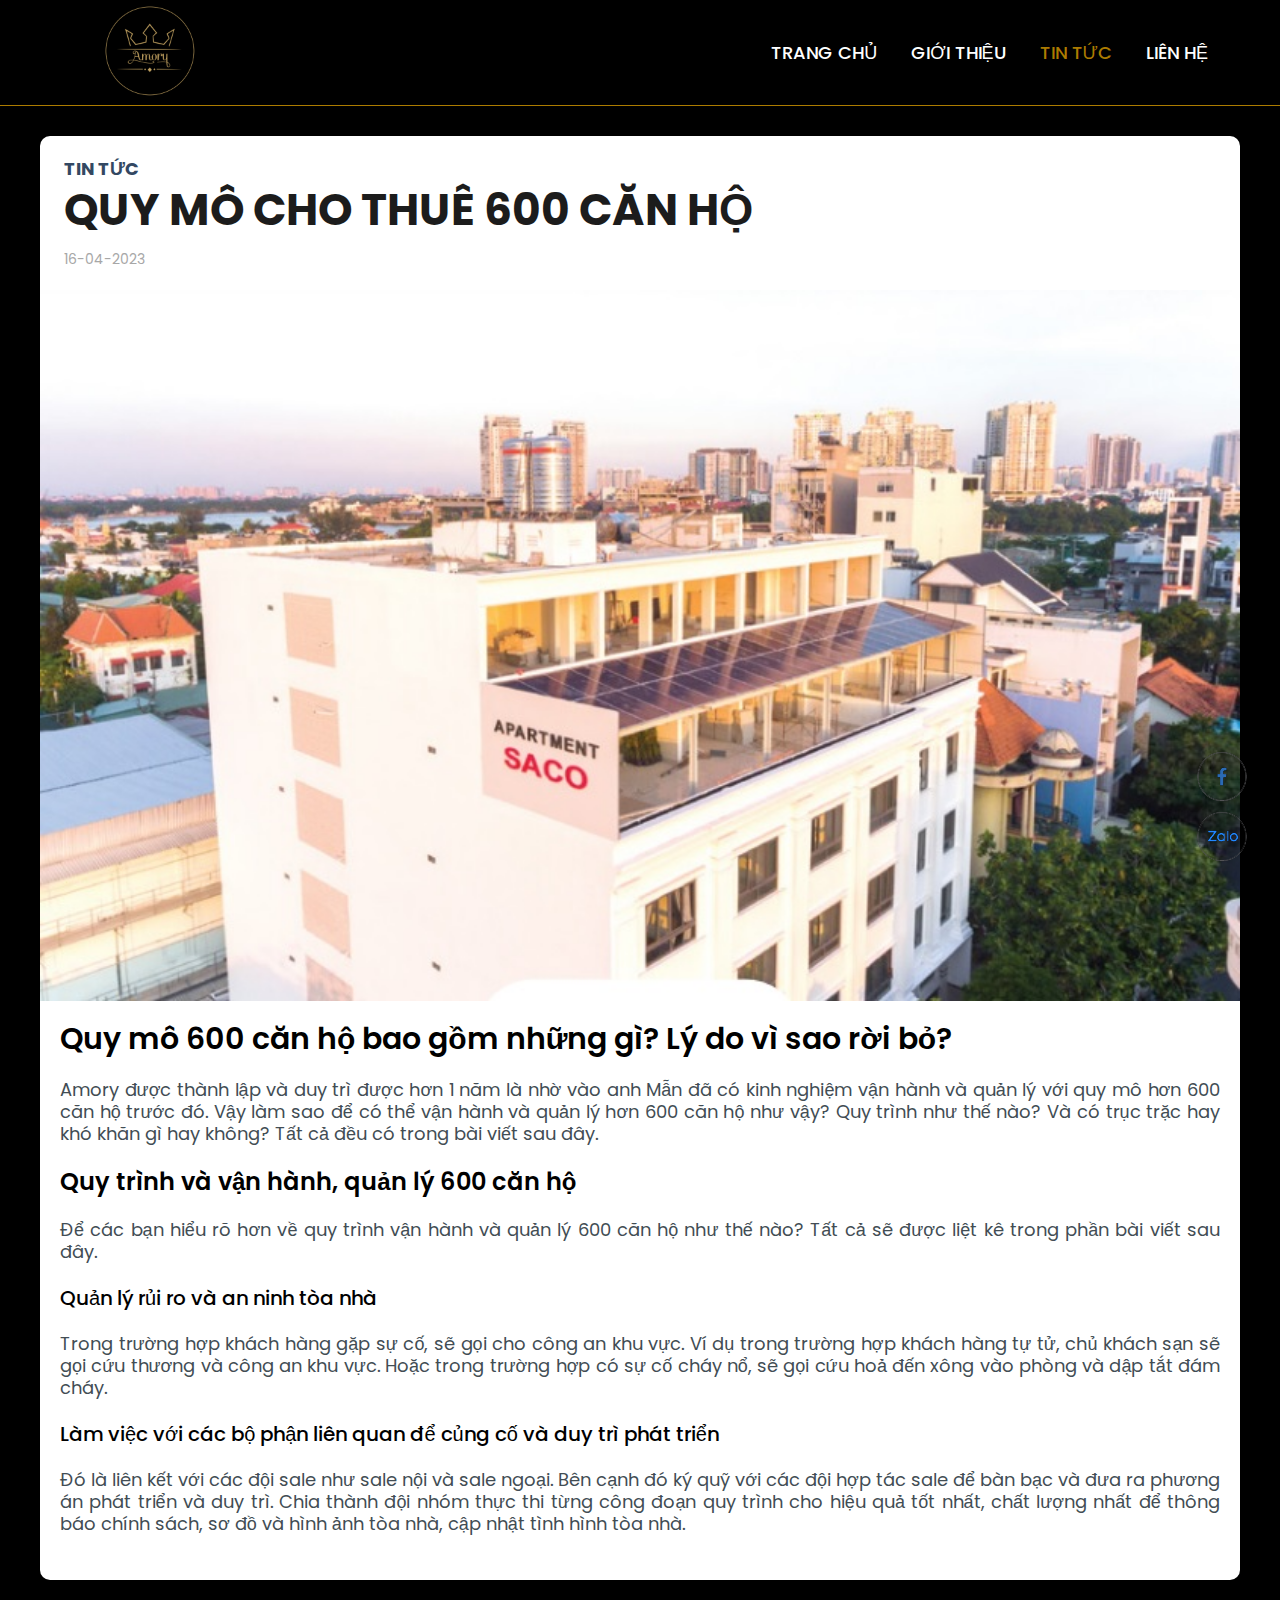
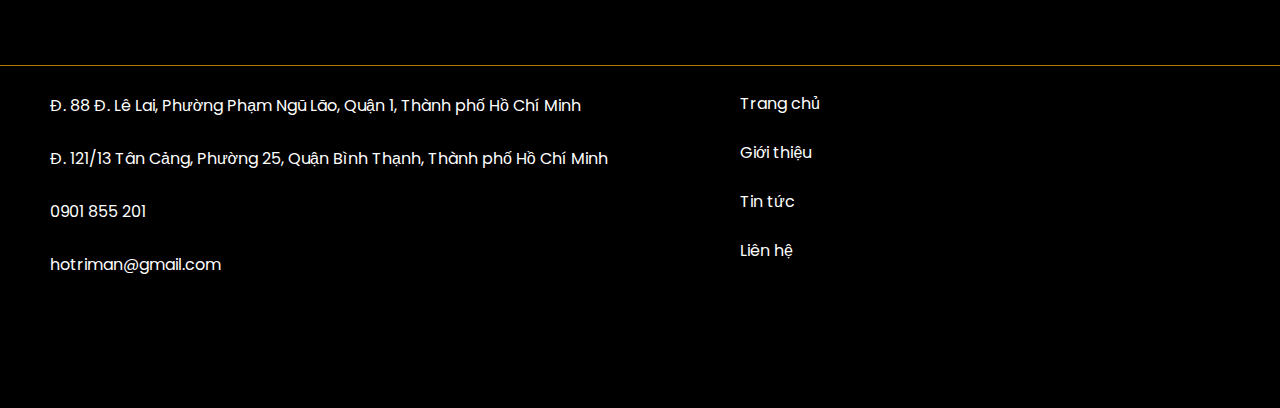
<file: News-01.html>
<!DOCTYPE html>
<html lang="en">
    <head>
        <meta charset="UTF-8" />
        <meta http-equiv="X-UA-Compatible" content="IE=edge" />
        <meta name="viewport" content="width=device-width, initial-scale=1.0" />
        <link rel="icon" type="image/png" href="./img/logo-amory1.png" />
        <title>Tin tức - Quy mô cho thuê 600 căn hộ</title>

        <!-- Fonts -->
        <link href="https://fonts.googleapis.com/css2?family=Inter:wght@300;400;500;600;700&family=Merriweather:ital,wght@0,300;0,400;0,700;0,900;1,300;1,400;1,700;1,900&family=Poppins:wght@300;400;500;600;700&family=Quicksand:wght@300;400;500;600;700&family=Roboto:wght@300;400;500;700&display=swap" rel="stylesheet" />
        <!-- CSS -->
        <link rel="stylesheet" href="./css/reset.css" />
        <link rel="stylesheet" href="./css/grid.css" />
        <link rel="stylesheet" href="./css/base.css" />
        <link rel="stylesheet" href="./css/main.css" />
        <link rel="stylesheet" href="./css/responsive.css" />
        <!-- Font awesome -->
        <link rel="stylesheet" href="https://cdnjs.cloudflare.com/ajax/libs/font-awesome/6.4.0/css/all.min.css" integrity="sha512-iecdLmaskl7CVkqkXNQ/ZH/XLlvWZOJyj7Yy7tcenmpD1ypASozpmT/E0iPtmFIB46ZmdtAc9eNBvH0H/ZpiBw==" crossorigin="anonymous" referrerpolicy="no-referrer" />
    </head>
    <body>
        <div class="wrapper">
            <header class="header">
                <div class="header__logo">
                    <a href="./index.html">
                        <img class="header__logo-img" src="./img/logo-amory1.png" alt="" width="" />
                    </a>
                </div>

                <div class="header__menu">
                    <ul class="header__menu-list">
                        <li class="header__menu-item">
                            <a href="./index.html" class="header__menu-link">TRANG CHỦ</a>
                        </li>
                        <li class="header__menu-item">
                            <a href="./About.html" class="header__menu-link">GIỚI THIỆU</a>
                        </li>
                        <li class="header__menu-item">
                            <a href="./News.html" class="header__menu-link header__menu-link--active">TIN TỨC</a>
                        </li>
                        <li class="header__menu-item">
                            <a href="./Contact.html" class="header__menu-link">LIÊN HỆ</a>
                        </li>
                    </ul>
                </div>

                <!-- Navbar Mobile -->
                <div class="burger">
                    <div class="line1"></div>
                    <div class="line2"></div>
                    <div class="line3"></div>
                </div>
            </header>

            <div class="main">
                <div class="news">
                    <div class="grid wide">
                        <div class="row">
                            <div class="col l-12 m-12 c-12">
                                <div class="article-inner">
                                    <!-- News Header -->
                                    <header class="news-header">
                                        <div class="news-header-top">
                                            <h6>
                                                <a href="./News.html">Tin Tức</a>
                                            </h6>
                                            <h1>Quy mô cho thuê 600 căn hộ</h1>
                                            <p>
                                                <i class="fa-regular fa-clock"></i>
                                                16-04-2023
                                            </p>
                                        </div>
                                        <div class="entry-image">
                                            <img width="650" height="434" src="./img/tintuc-1.jpg" sizes="(max-width: 650px) 100vw, 650px" />
                                        </div>
                                    </header>

                                    <!-- News Content -->
                                    <div class="news-content">
                                        <h2>Quy mô 600 căn hộ bao gồm những gì? Lý do vì sao rời bỏ?</h2>
                                        <p>Amory được thành lập và duy trì được hơn 1 năm là nhờ vào anh Mẫn đã có kinh nghiệm vận hành và quản lý với quy mô hơn 600 căn hộ trước đó. Vậy làm sao để có thể vận hành và quản lý hơn 600 căn hộ như vậy? Quy trình như thế nào? Và có trục trặc hay khó khăn gì hay không? Tất cả đều có trong bài viết sau đây.</p>
                                        <h3>Quy trình và vận hành, quản lý 600 căn hộ</h3>
                                        <p>Để các bạn hiểu rõ hơn về quy trình vận hành và quản lý 600 căn hộ như thế nào? Tất cả sẽ được liệt kê trong phần bài viết sau đây.</p>
                                        <h4>Quản lý rủi ro và an ninh tòa nhà</h4>
                                        <p>Trong trường hợp khách hàng gặp sự cố, sẽ gọi cho công an khu vực. Ví dụ trong trường hợp khách hàng tự tử, chủ khách sạn sẽ gọi cứu thương và công an khu vực. Hoặc trong trường hợp có sự cố cháy nổ, sẽ gọi cứu hoả đến xông vào phòng và dập tắt đám cháy.</p>
                                        <h4>Làm việc với các bộ phận liên quan để củng cố và duy trì phát triển</h4>
                                        <p>Đó là liên kết với các đội sale như sale nội và sale ngoại. Bên cạnh đó ký quỹ với các đội hợp tác sale để bàn bạc và đưa ra phương án phát triển và duy trì. Chia thành đội nhóm thực thi từng công đoạn quy trình cho hiệu quả tốt nhất, chất lượng nhất để thông báo chính sách, sơ đồ và hình ảnh tòa nhà, cập nhật tình hình tòa nhà.</p>
                                        <div class="news-socials" style="display: none">
                                            <div class="news-icon fb">
                                                <div class="news-social__text">Facebook</div>
                                                <span><i class="fa-brands fa-facebook"></i></span>
                                            </div>
                                            <div class="news-icon instagram">
                                                <div class="news-social__text">Instagram</div>
                                                <span><i class="fa-brands fa-instagram"></i></span>
                                            </div>
                                        </div>
                                    </div>
                                    <!-- News Footer -->
                                    <footer class="news-footer"></footer>
                                </div>
                            </div>
                        </div>
                    </div>
                </div>
            </div>

            <!-- Footer -->
            <footer id="Contact" class="footer">
                <div class="grid wide">
                    <div class="row">
                        <div class="col l-6 m-6 c-12">
                            <ul class="footer-list">
                                <li class="footer-item">
                                    <i class="fa-solid fa-location-dot footer-icon"></i>
                                    <p class="footer-item__text">Đ. 88 Đ. Lê Lai, Phường Phạm Ngũ Lão, Quận 1, Thành phố Hồ Chí Minh</p>
                                </li>
                                <li class="footer-item">
                                    <i class="fa-solid fa-location-dot footer-icon"></i>
                                    <p class="footer-item__text">Đ. 121/13 Tân Cảng, Phường 25, Quận Bình Thạnh, Thành phố Hồ Chí Minh</p>
                                </li>
                                <li class="footer-item">
                                    <i class="fa-solid fa-phone footer-icon"></i>
                                    <p class="footer-item__text">
                                        <a href="tel:+840901855201" class="footer-link"> 0901 855 201 </a>
                                    </p>
                                </li>
                                <li class="footer-item">
                                    <i class="fa-regular fa-envelope footer-icon"></i>
                                    <p class="footer-item__text">
                                        <a href="mailto:hotriman@gmail.com" class="footer-link"> hotriman@gmail.com </a>
                                    </p>
                                </li>
                            </ul>
                        </div>

                        <div class="col l-6 m-6 c-12 pl-200">
                            <ul class="footer-list">
                                <li class="footer-item">
                                    <a href="./index.html" class="footer-link">Trang chủ</a>
                                </li>
                                <li class="footer-item">
                                    <a href="./About.html" class="footer-link">Giới thiệu</a>
                                </li>
                                <li class="footer-item">
                                    <a href="./News.html" class="footer-link">Tin tức</a>
                                </li>
                                <li class="footer-item">
                                    <a href="./Contact.html" class="footer-link">Liên hệ</a>
                                </li>
                            </ul>
                        </div>
                    </div>
                </div>
            </footer>

            <!-- Contact -->
            <div class="contact">
                <div class="chat-facebook">
                    <a href="https://www.facebook.com/H%E1%BB%93-Tr%C3%AD-M%E1%BA%ABn-1465879837060233/?mibextid=ZbWKwL" class="">
                        <img src="./img/fb.png" alt="" />
                    </a>
                </div>
                <div class="chat-zalo">
                    <a href="https://zalo.me/0901855201" class="">
                        <img src="./img/zalo.png" alt="" />
                    </a>
                </div>
            </div>
        </div>

        <script>
            // Navbar-tablet-mobile
            bars = document.querySelector(".burger");
            navBar = document.querySelector(".header__menu");

            bars.onclick = function () {
                //Toggle Nav
                navBar.classList.toggle("active");
                //Burger Animation
                bars.classList.toggle("toggle");
            };
        </script>
    </body>
</html>
</file>
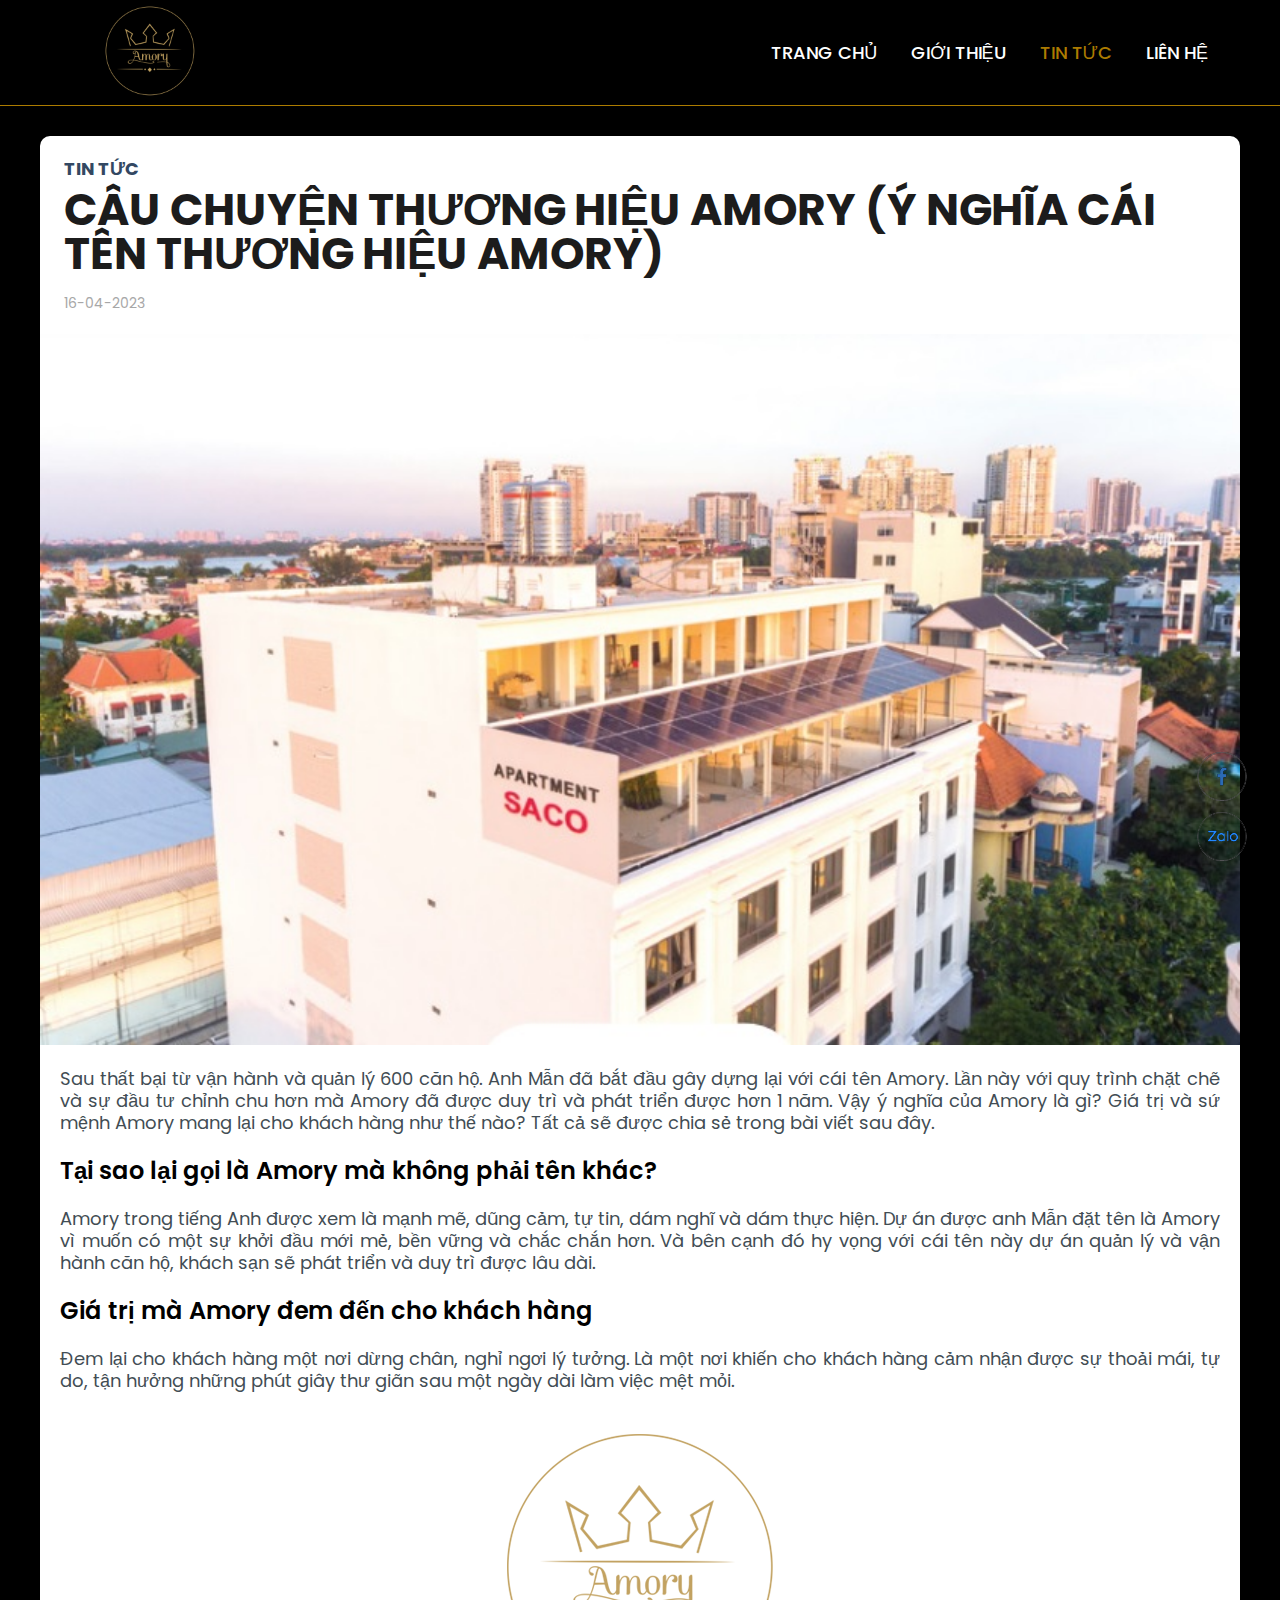
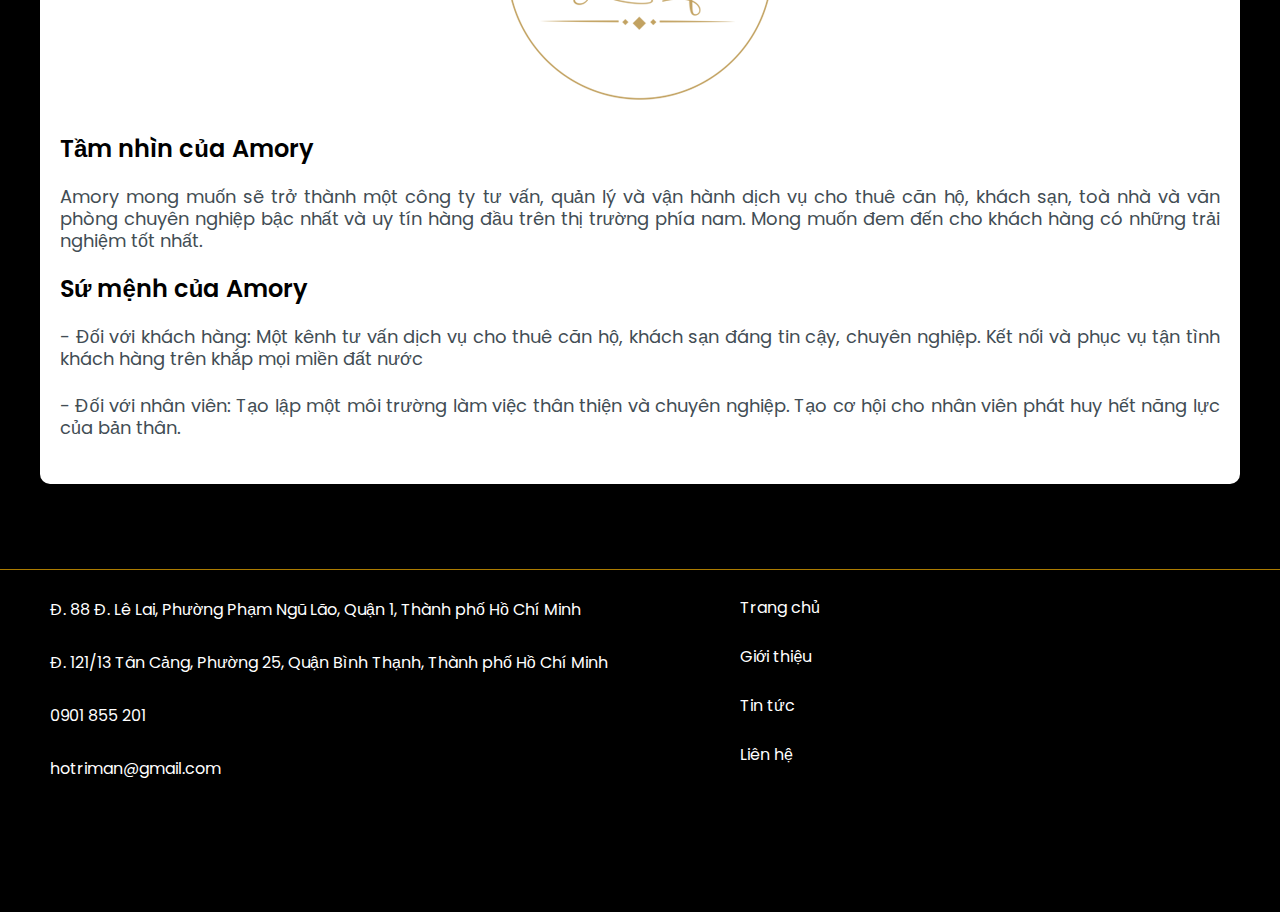
<file: News-02.html>
<!DOCTYPE html>
<html lang="en">
    <head>
        <meta charset="UTF-8" />
        <meta http-equiv="X-UA-Compatible" content="IE=edge" />
        <meta name="viewport" content="width=device-width, initial-scale=1.0" />
        <link rel="icon" type="image/png" href="./img/logo-amory1.png" />
        <title>Tin tức - Câu chuyện thương hiệu Amory(Ý nghĩa cái tên thương hiệu Amory)</title>

        <!-- Fonts -->
        <link href="https://fonts.googleapis.com/css2?family=Inter:wght@300;400;500;600;700&family=Merriweather:ital,wght@0,300;0,400;0,700;0,900;1,300;1,400;1,700;1,900&family=Poppins:wght@300;400;500;600;700&family=Quicksand:wght@300;400;500;600;700&family=Roboto:wght@300;400;500;700&display=swap" rel="stylesheet" />
        <!-- CSS -->
        <link rel="stylesheet" href="./css/reset.css" />
        <link rel="stylesheet" href="./css/grid.css" />
        <link rel="stylesheet" href="./css/base.css" />
        <link rel="stylesheet" href="./css/main.css" />
        <link rel="stylesheet" href="./css/responsive.css" />
        <!-- Font awesome -->
        <link rel="stylesheet" href="https://cdnjs.cloudflare.com/ajax/libs/font-awesome/6.4.0/css/all.min.css" integrity="sha512-iecdLmaskl7CVkqkXNQ/ZH/XLlvWZOJyj7Yy7tcenmpD1ypASozpmT/E0iPtmFIB46ZmdtAc9eNBvH0H/ZpiBw==" crossorigin="anonymous" referrerpolicy="no-referrer" />
    </head>
    <body>
        <div class="wrapper">
            <header class="header">
                <div class="header__logo">
                    <a href="./index.html">
                        <img class="header__logo-img" src="./img/logo-amory1.png" alt="" width="" />
                    </a>
                </div>

                <div class="header__menu">
                    <ul class="header__menu-list">
                        <li class="header__menu-item">
                            <a href="./index.html" class="header__menu-link">TRANG CHỦ</a>
                        </li>
                        <li class="header__menu-item">
                            <a href="./About.html" class="header__menu-link">GIỚI THIỆU</a>
                        </li>
                        <li class="header__menu-item">
                            <a href="./News.html" class="header__menu-link header__menu-link--active">TIN TỨC</a>
                        </li>
                        <li class="header__menu-item">
                            <a href="./Contact.html" class="header__menu-link">LIÊN HỆ</a>
                        </li>
                    </ul>
                </div>

                <!-- Navbar Mobile -->
                <div class="burger">
                    <div class="line1"></div>
                    <div class="line2"></div>
                    <div class="line3"></div>
                </div>
            </header>

            <div class="main">
                <div class="news">
                    <div class="grid wide">
                        <div class="row">
                            <div class="col l-12 m-12 c-12">
                                <div class="article-inner">
                                    <!-- News Header -->
                                    <header class="news-header">
                                        <div class="news-header-top">
                                            <h6>
                                                <a href="./News.html">Tin Tức</a>
                                            </h6>
                                            <h1>CÂU CHUYỆN THƯƠNG HIỆU AMORY (Ý NGHĨA CÁI TÊN THƯƠNG HIỆU AMORY)</h1>
                                            <p>
                                                <i class="fa-regular fa-clock"></i>
                                                16-04-2023
                                            </p>
                                        </div>
                                        <div class="entry-image">
                                            <img width="650" height="434" src="./img/tintuc-1.jpg" sizes="(max-width: 650px) 100vw, 650px" />
                                        </div>
                                    </header>

                                    <!-- News Content -->
                                    <div class="news-content">
                                        <p>Sau thất bại từ vận hành và quản lý 600 căn hộ. Anh Mẫn đã bắt đầu gây dựng lại với cái tên Amory. Lần này với quy trình chặt chẽ và sự đầu tư chỉnh chu hơn mà Amory đã được duy trì và phát triển được hơn 1 năm. Vậy ý nghĩa của Amory là gì? Giá trị và sứ mệnh Amory mang lại cho khách hàng như thế nào? Tất cả sẽ được chia sẻ trong bài viết sau đây.</p>
                                        <h3>Tại sao lại gọi là Amory mà không phải tên khác?</h3>
                                        <p>Amory trong tiếng Anh được xem là mạnh mẽ, dũng cảm, tự tin, dám nghĩ và dám thực hiện. Dự án được anh Mẫn đặt tên là Amory vì muốn có một sự khởi đầu mới mẻ, bền vững và chắc chắn hơn. Và bên cạnh đó hy vọng với cái tên này dự án quản lý và vận hành căn hộ, khách sạn sẽ phát triển và duy trì được lâu dài.</p>
                                        <h3>Giá trị mà Amory đem đến cho khách hàng</h3>
                                        <p>Đem lại cho khách hàng một nơi dừng chân, nghỉ ngơi lý tưởng. Là một nơi khiến cho khách hàng cảm nhận được sự thoải mái, tự do, tận hưởng những phút giây thư giãn sau một ngày dài làm việc mệt mỏi.</p>
                                        <img src="./img/logo-amory1.png" alt="" />
                                        <h3>Tầm nhìn của Amory</h3>
                                        <p>Amory mong muốn sẽ trở thành một công ty tư vấn, quản lý và vận hành dịch vụ cho thuê căn hộ, khách sạn, toà nhà và văn phòng chuyên nghiệp bậc nhất và uy tín hàng đầu trên thị trường phía nam. Mong muốn đem đến cho khách hàng có những trải nghiệm tốt nhất.</p>
                                        <h3>Sứ mệnh của Amory</h3>
                                        <p>- Đối với khách hàng: Một kênh tư vấn dịch vụ cho thuê căn hộ, khách sạn đáng tin cậy, chuyên nghiệp. Kết nối và phục vụ tận tình khách hàng trên khắp mọi miền đất nước</p>
                                        <p>- Đối với nhân viên: Tạo lập một môi trường làm việc thân thiện và chuyên nghiệp. Tạo cơ hội cho nhân viên phát huy hết năng lực của bản thân.</p>
                                        <div class="news-socials" style="display: none">
                                            <div class="news-icon fb">
                                                <div class="news-social__text">Facebook</div>
                                                <span><i class="fa-brands fa-facebook"></i></span>
                                            </div>
                                            <div class="news-icon instagram">
                                                <div class="news-social__text">Instagram</div>
                                                <span><i class="fa-brands fa-instagram"></i></span>
                                            </div>
                                        </div>
                                    </div>
                                    <!-- News Footer -->
                                    <footer class="news-footer"></footer>
                                </div>
                            </div>
                        </div>
                    </div>
                </div>
            </div>

            <!-- Footer -->
            <footer id="Contact" class="footer">
                <div class="grid wide">
                    <div class="row">
                        <div class="col l-6 m-6 c-12">
                            <ul class="footer-list">
                                <li class="footer-item">
                                    <i class="fa-solid fa-location-dot footer-icon"></i>
                                    <p class="footer-item__text">Đ. 88 Đ. Lê Lai, Phường Phạm Ngũ Lão, Quận 1, Thành phố Hồ Chí Minh</p>
                                </li>
                                <li class="footer-item">
                                    <i class="fa-solid fa-location-dot footer-icon"></i>
                                    <p class="footer-item__text">Đ. 121/13 Tân Cảng, Phường 25, Quận Bình Thạnh, Thành phố Hồ Chí Minh</p>
                                </li>
                                <li class="footer-item">
                                    <i class="fa-solid fa-phone footer-icon"></i>
                                    <p class="footer-item__text">
                                        <a href="tel:+840901855201" class="footer-link"> 0901 855 201 </a>
                                    </p>
                                </li>
                                <li class="footer-item">
                                    <i class="fa-regular fa-envelope footer-icon"></i>
                                    <p class="footer-item__text">
                                        <a href="mailto:hotriman@gmail.com" class="footer-link"> hotriman@gmail.com </a>
                                    </p>
                                </li>
                            </ul>
                        </div>

                        <div class="col l-6 m-6 c-12 pl-200">
                            <ul class="footer-list">
                                <li class="footer-item">
                                    <a href="./index.html" class="footer-link">Trang chủ</a>
                                </li>
                                <li class="footer-item">
                                    <a href="./About.html" class="footer-link">Giới thiệu</a>
                                </li>
                                <li class="footer-item">
                                    <a href="./News.html" class="footer-link">Tin tức</a>
                                </li>
                                <li class="footer-item">
                                    <a href="./Contact.html" class="footer-link">Liên hệ</a>
                                </li>
                            </ul>
                        </div>
                    </div>
                </div>
            </footer>

            <!-- Contact -->
            <div class="contact">
                <div class="chat-facebook">
                    <a href="https://www.facebook.com/H%E1%BB%93-Tr%C3%AD-M%E1%BA%ABn-1465879837060233/?mibextid=ZbWKwL" class="">
                        <img src="./img/fb.png" alt="" />
                    </a>
                </div>
                <div class="chat-zalo">
                    <a href="https://zalo.me/0901855201" class="">
                        <img src="./img/zalo.png" alt="" />
                    </a>
                </div>
            </div>
        </div>

        <script>
            // Navbar-tablet-mobile
            bars = document.querySelector(".burger");
            navBar = document.querySelector(".header__menu");

            bars.onclick = function () {
                //Toggle Nav
                navBar.classList.toggle("active");
                //Burger Animation
                bars.classList.toggle("toggle");
            };
        </script>
    </body>
</html>
</file>
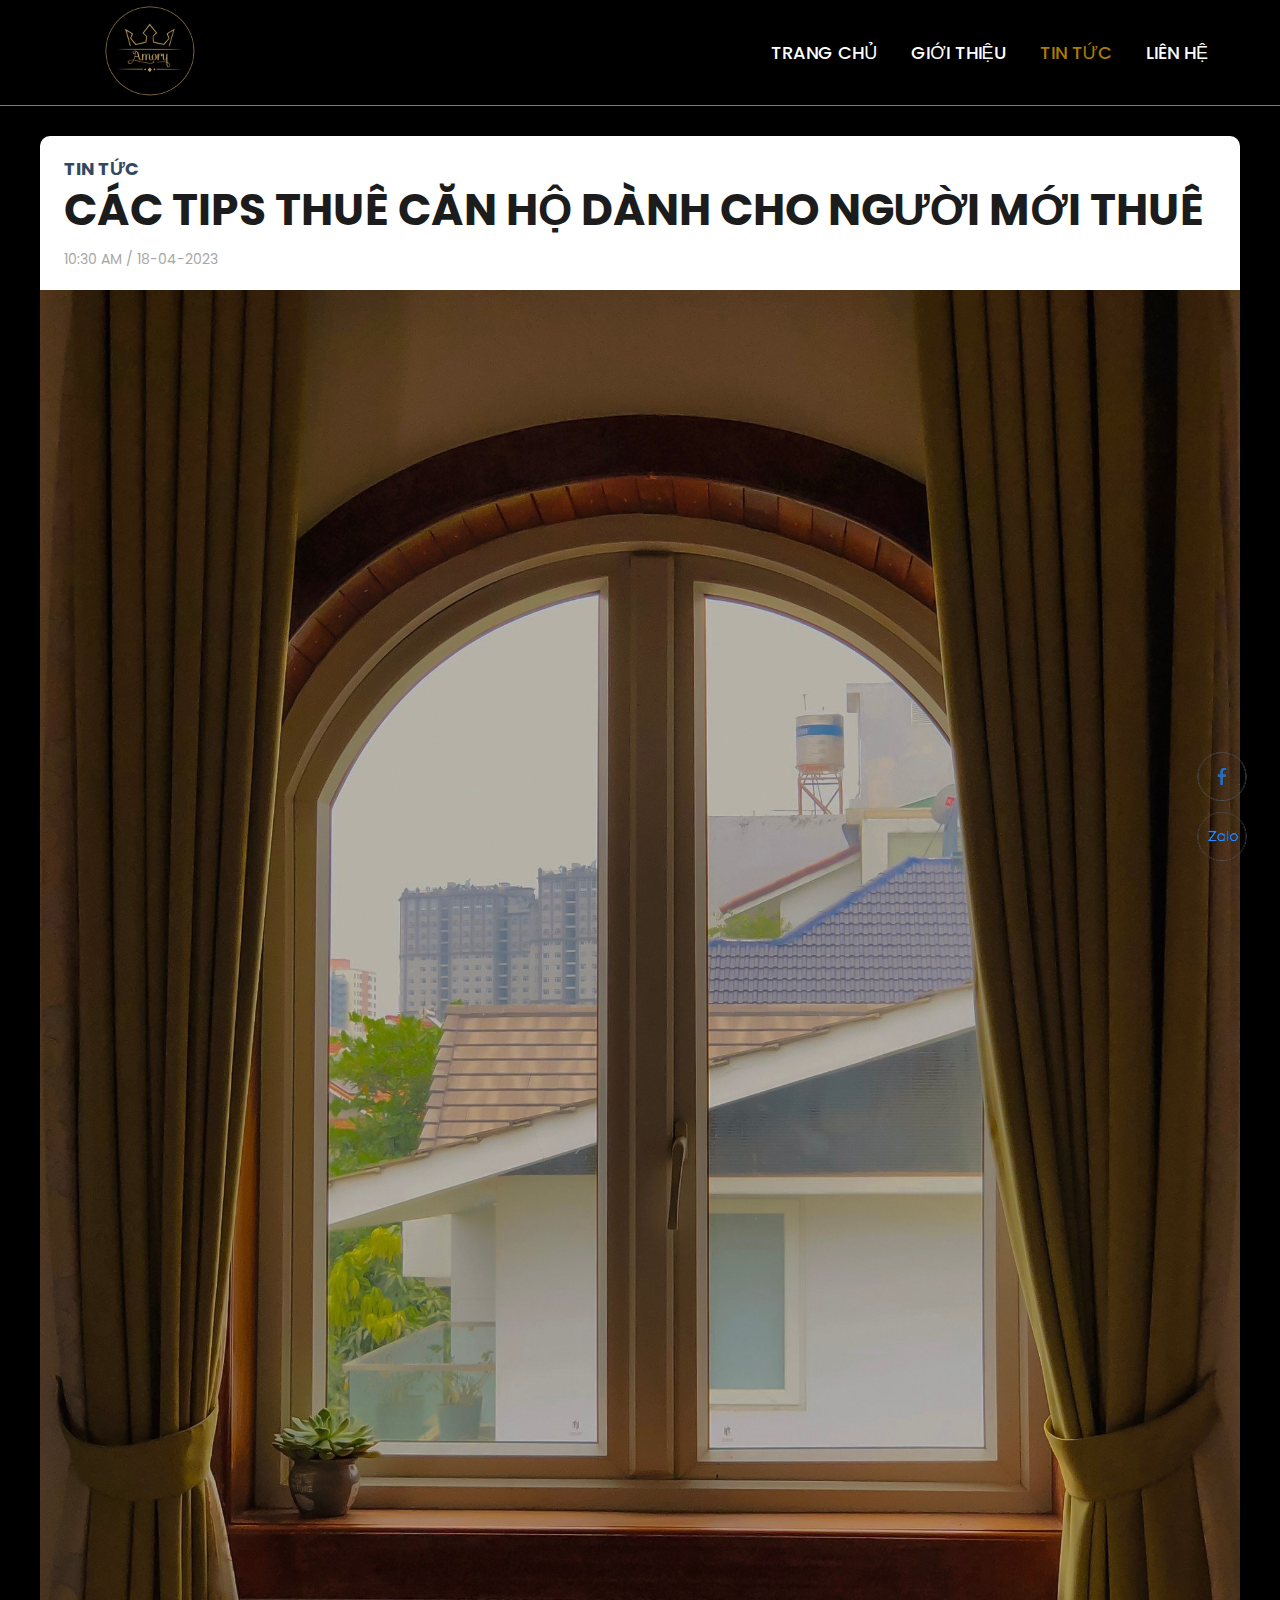
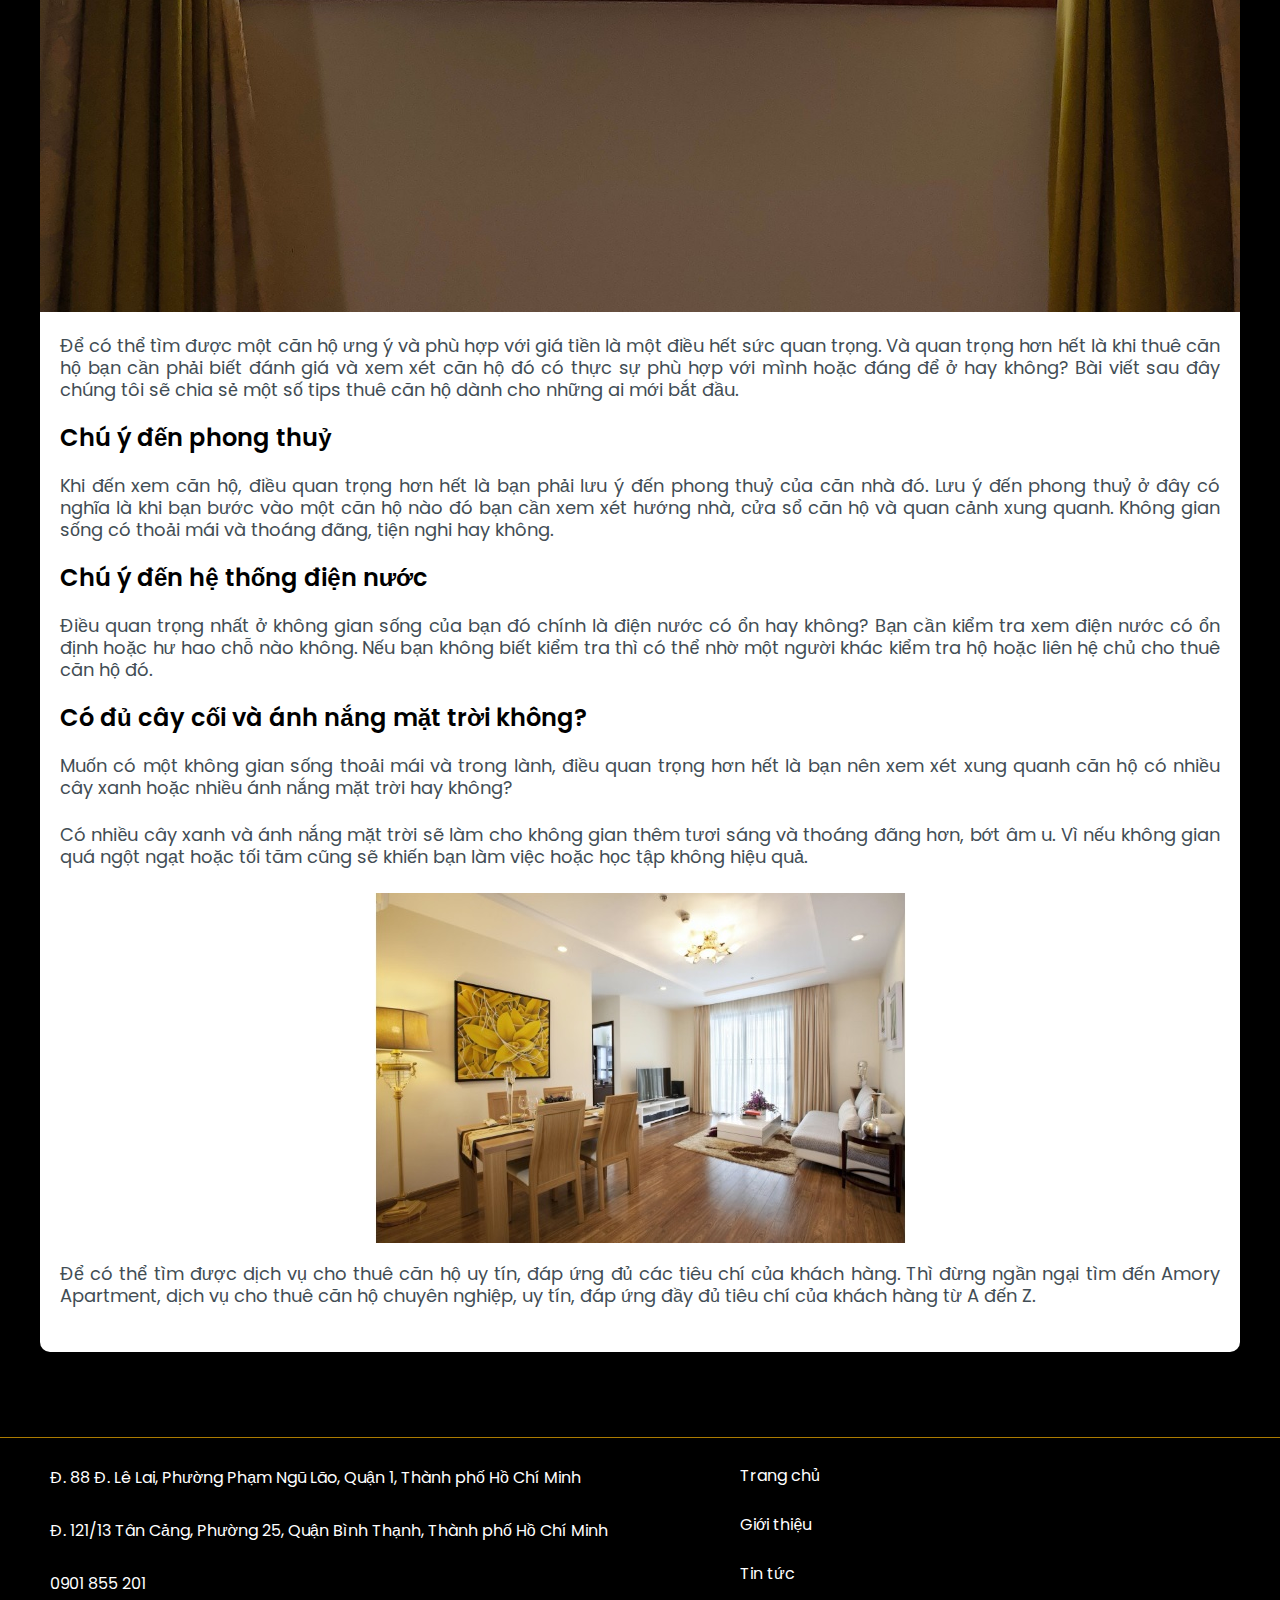
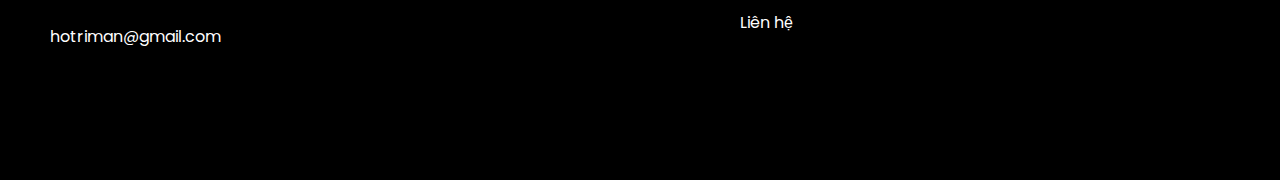
<file: News-03.html>
<!DOCTYPE html>
<html lang="en">
    <head>
        <meta charset="UTF-8" />
        <meta http-equiv="X-UA-Compatible" content="IE=edge" />
        <meta name="viewport" content="width=device-width, initial-scale=1.0" />
        <link rel="icon" type="image/png" href="./img/logo-amory1.png" />
        <title>Tin tức - Các tips thuê căn hộ cho người mới thuê</title>

        <!-- Fonts -->
        <link href="https://fonts.googleapis.com/css2?family=Inter:wght@300;400;500;600;700&family=Merriweather:ital,wght@0,300;0,400;0,700;0,900;1,300;1,400;1,700;1,900&family=Poppins:wght@300;400;500;600;700&family=Quicksand:wght@300;400;500;600;700&family=Roboto:wght@300;400;500;700&display=swap" rel="stylesheet" />
        <!-- CSS -->
        <link rel="stylesheet" href="./css/reset.css" />
        <link rel="stylesheet" href="./css/grid.css" />
        <link rel="stylesheet" href="./css/base.css" />
        <link rel="stylesheet" href="./css/main.css" />
        <link rel="stylesheet" href="./css/responsive.css" />
        <!-- Font awesome -->
        <link rel="stylesheet" href="https://cdnjs.cloudflare.com/ajax/libs/font-awesome/6.4.0/css/all.min.css" integrity="sha512-iecdLmaskl7CVkqkXNQ/ZH/XLlvWZOJyj7Yy7tcenmpD1ypASozpmT/E0iPtmFIB46ZmdtAc9eNBvH0H/ZpiBw==" crossorigin="anonymous" referrerpolicy="no-referrer" />
    </head>
    <body>
        <div class="wrapper">
            <header class="header">
                <div class="header__logo">
                    <a href="./index.html">
                        <img class="header__logo-img" src="./img/logo-amory1.png" alt="" width="" />
                    </a>
                </div>

                <div class="header__menu">
                    <ul class="header__menu-list">
                        <li class="header__menu-item">
                            <a href="./index.html" class="header__menu-link">TRANG CHỦ</a>
                        </li>
                        <li class="header__menu-item">
                            <a href="./About.html" class="header__menu-link">GIỚI THIỆU</a>
                        </li>
                        <li class="header__menu-item">
                            <a href="./News.html" class="header__menu-link header__menu-link--active">TIN TỨC</a>
                        </li>
                        <li class="header__menu-item">
                            <a href="./Contact.html" class="header__menu-link">LIÊN HỆ</a>
                        </li>
                    </ul>
                </div>

                <!-- Navbar Mobile -->
                <div class="burger">
                    <div class="line1"></div>
                    <div class="line2"></div>
                    <div class="line3"></div>
                </div>
            </header>

            <div class="main">
                <div class="news">
                    <div class="grid wide">
                        <div class="row">
                            <div class="col l-12 m-12 c-12">
                                <div class="article-inner">
                                    <!-- News Header -->
                                    <header class="news-header">
                                        <div class="news-header-top">
                                            <h6>
                                                <a href="./News.html">Tin Tức</a>
                                            </h6>
                                            <h1>CÁC TIPS THUÊ CĂN HỘ DÀNH CHO NGƯỜI MỚI THUÊ</h1>
                                            <p>
                                                <i class="fa-regular fa-clock"></i>
                                                10:30 AM / 18-04-2023
                                            </p>
                                        </div>
                                        <div class="entry-image">
                                            <img width="650" height="434" src="./img/cactipthuenha.jpg" sizes="(max-width: 650px) 100vw, 650px" />
                                        </div>
                                    </header>

                                    <!-- News Content -->
                                    <div class="news-content">
                                        <p>Để có thể tìm được một căn hộ ưng ý và phù hợp với giá tiền là một điều hết sức quan trọng. Và quan trọng hơn hết là khi thuê căn hộ bạn cần phải biết đánh giá và xem xét căn hộ đó có thực sự phù hợp với mình hoặc đáng để ở hay không? Bài viết sau đây chúng tôi sẽ chia sẻ một số tips thuê căn hộ dành cho những ai mới bắt đầu.</p>
                                        <h3>Chú ý đến phong thuỷ</h3>
                                        <p>Khi đến xem căn hộ, điều quan trọng hơn hết là bạn phải lưu ý đến phong thuỷ của căn nhà đó. Lưu ý đến phong thuỷ ở đây có nghĩa là khi bạn bước vào một căn hộ nào đó bạn cần xem xét hướng nhà, cửa sổ căn hộ và quan cảnh xung quanh. Không gian sống có thoải mái và thoáng đãng, tiện nghi hay không.</p>
                                        <h3>Chú ý đến hệ thống điện nước</h3>
                                        <p>Điều quan trọng nhất ở không gian sống của bạn đó chính là điện nước có ổn hay không? Bạn cần kiểm tra xem điện nước có ổn định hoặc hư hao chỗ nào không. Nếu bạn không biết kiểm tra thì có thể nhờ một người khác kiểm tra hộ hoặc liên hệ chủ cho thuê căn hộ đó.</p>
                                        <h3>Có đủ cây cối và ánh nắng mặt trời không?</h3>
                                        <p>Muốn có một không gian sống thoải mái và trong lành, điều quan trọng hơn hết là bạn nên xem xét xung quanh căn hộ có nhiều cây xanh hoặc nhiều ánh nắng mặt trời hay không?</p>
                                        <p>Có nhiều cây xanh và ánh nắng mặt trời sẽ làm cho không gian thêm tươi sáng và thoáng đãng hơn, bớt âm u. Vì nếu không gian quá ngột ngạt hoặc tối tăm cũng sẽ khiến bạn làm việc hoặc học tập không hiệu quả.</p>
                                        <img src="./img/tintuc-03.jpg" alt="" />
                                        <p>Để có thể tìm được dịch vụ cho thuê căn hộ uy tín, đáp ứng đủ các tiêu chí của khách hàng. Thì đừng ngần ngại tìm đến Amory Apartment, dịch vụ cho thuê căn hộ chuyên nghiệp, uy tín, đáp ứng đầy đủ tiêu chí của khách hàng từ A đến Z.</p>
                                        <div class="news-socials" style="display: none">
                                            <div class="news-icon fb">
                                                <div class="news-social__text">Facebook</div>
                                                <span><i class="fa-brands fa-facebook"></i></span>
                                            </div>
                                            <div class="news-icon instagram">
                                                <div class="news-social__text">Instagram</div>
                                                <span><i class="fa-brands fa-instagram"></i></span>
                                            </div>
                                        </div>
                                    </div>
                                    <!-- News Footer -->
                                    <footer class="news-footer"></footer>
                                </div>
                            </div>
                        </div>
                    </div>
                </div>
            </div>

            <!-- Footer -->
            <footer id="Contact" class="footer">
                <div class="grid wide">
                    <div class="row">
                        <div class="col l-6 m-6 c-12">
                            <ul class="footer-list">
                                <li class="footer-item">
                                    <i class="fa-solid fa-location-dot footer-icon"></i>
                                    <p class="footer-item__text">Đ. 88 Đ. Lê Lai, Phường Phạm Ngũ Lão, Quận 1, Thành phố Hồ Chí Minh</p>
                                </li>
                                <li class="footer-item">
                                    <i class="fa-solid fa-location-dot footer-icon"></i>
                                    <p class="footer-item__text">Đ. 121/13 Tân Cảng, Phường 25, Quận Bình Thạnh, Thành phố Hồ Chí Minh</p>
                                </li>
                                <li class="footer-item">
                                    <i class="fa-solid fa-phone footer-icon"></i>
                                    <p class="footer-item__text">
                                        <a href="tel:+840901855201" class="footer-link"> 0901 855 201 </a>
                                    </p>
                                </li>
                                <li class="footer-item">
                                    <i class="fa-regular fa-envelope footer-icon"></i>
                                    <p class="footer-item__text">
                                        <a href="mailto:hotriman@gmail.com" class="footer-link"> hotriman@gmail.com </a>
                                    </p>
                                </li>
                            </ul>
                        </div>

                        <div class="col l-6 m-6 c-12 pl-200">
                            <ul class="footer-list">
                                <li class="footer-item">
                                    <a href="./index.html" class="footer-link">Trang chủ</a>
                                </li>
                                <li class="footer-item">
                                    <a href="./About.html" class="footer-link">Giới thiệu</a>
                                </li>
                                <li class="footer-item">
                                    <a href="./News.html" class="footer-link">Tin tức</a>
                                </li>
                                <li class="footer-item">
                                    <a href="./Contact.html" class="footer-link">Liên hệ</a>
                                </li>
                            </ul>
                        </div>
                    </div>
                </div>
            </footer>

            <!-- Contact -->
            <div class="contact">
                <div class="chat-facebook">
                    <a href="https://www.facebook.com/H%E1%BB%93-Tr%C3%AD-M%E1%BA%ABn-1465879837060233/?mibextid=ZbWKwL" class="">
                        <img src="./img/fb.png" alt="" />
                    </a>
                </div>
                <div class="chat-zalo">
                    <a href="https://zalo.me/0901855201" class="">
                        <img src="./img/zalo.png" alt="" />
                    </a>
                </div>
            </div>
        </div>

        <script>
            // Navbar-tablet-mobile
            bars = document.querySelector(".burger");
            navBar = document.querySelector(".header__menu");

            bars.onclick = function () {
                //Toggle Nav
                navBar.classList.toggle("active");
                //Burger Animation
                bars.classList.toggle("toggle");
            };
        </script>
    </body>
</html>
</file>
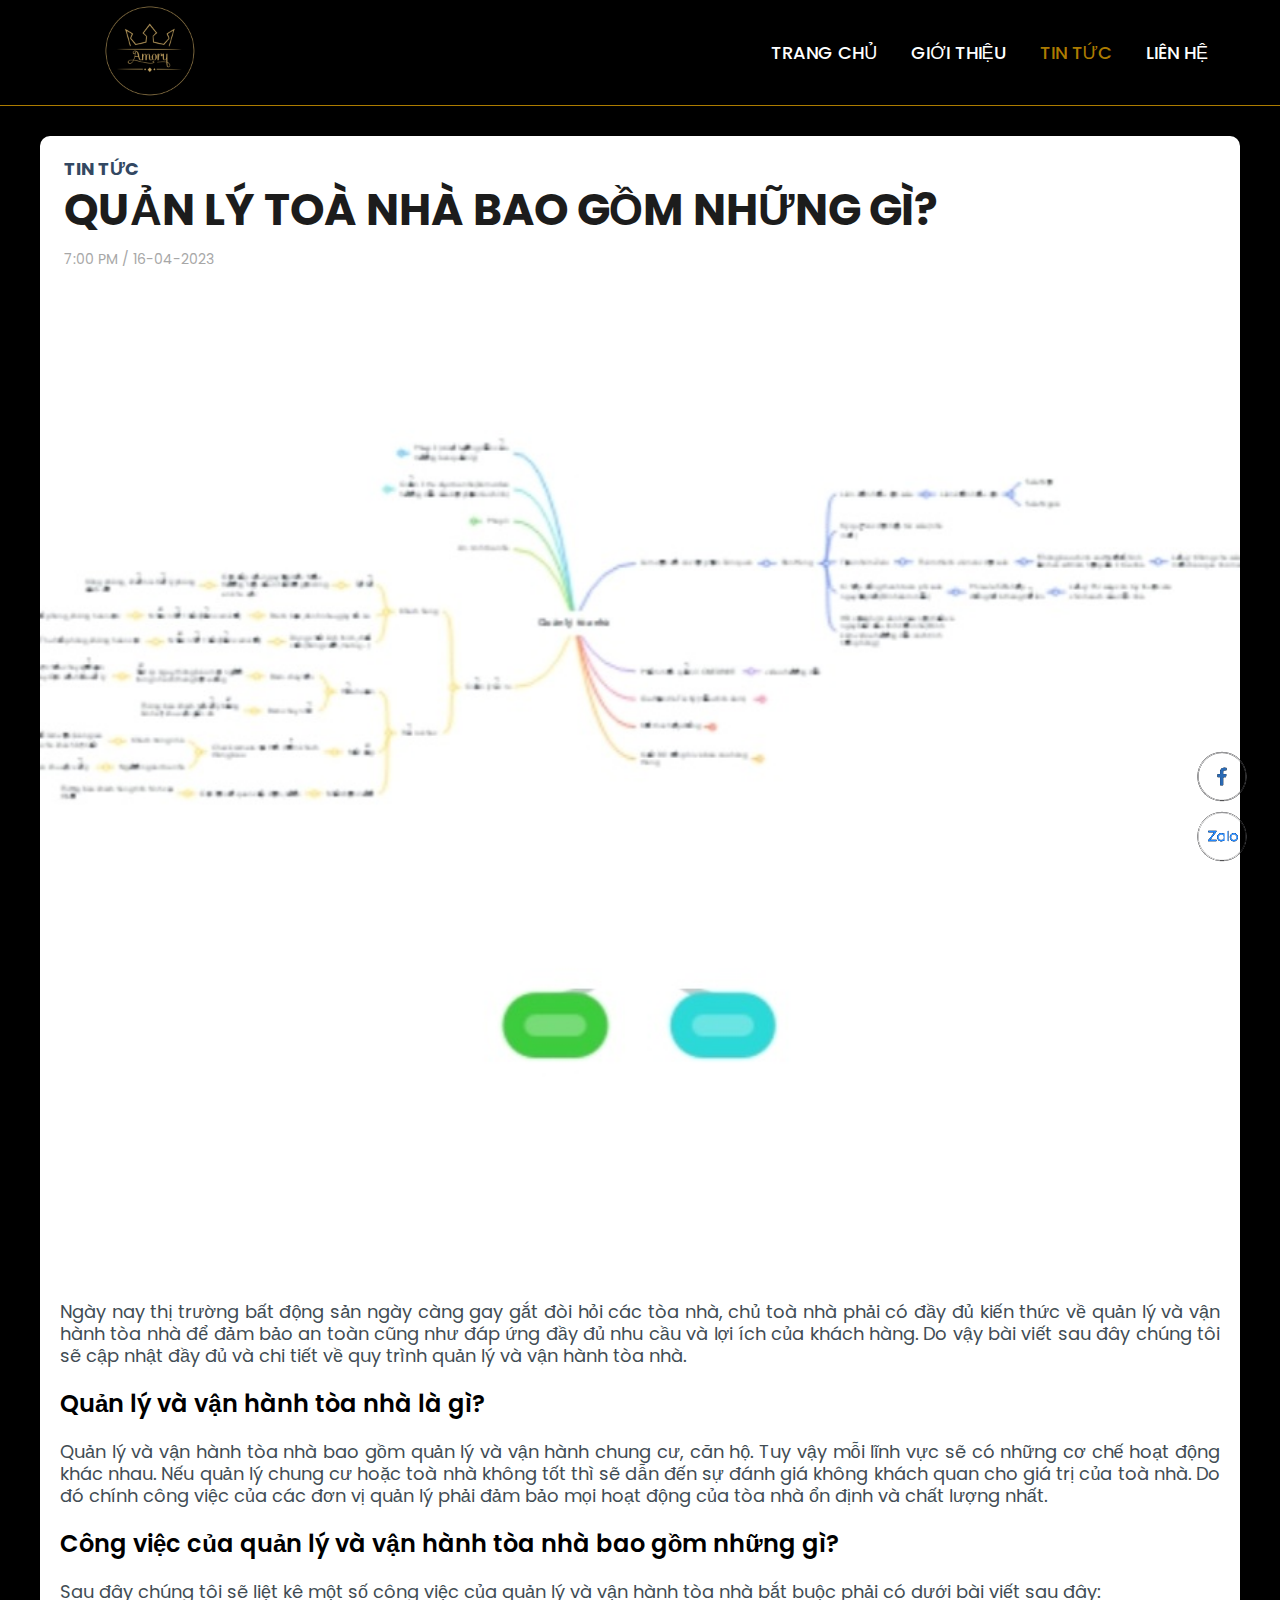
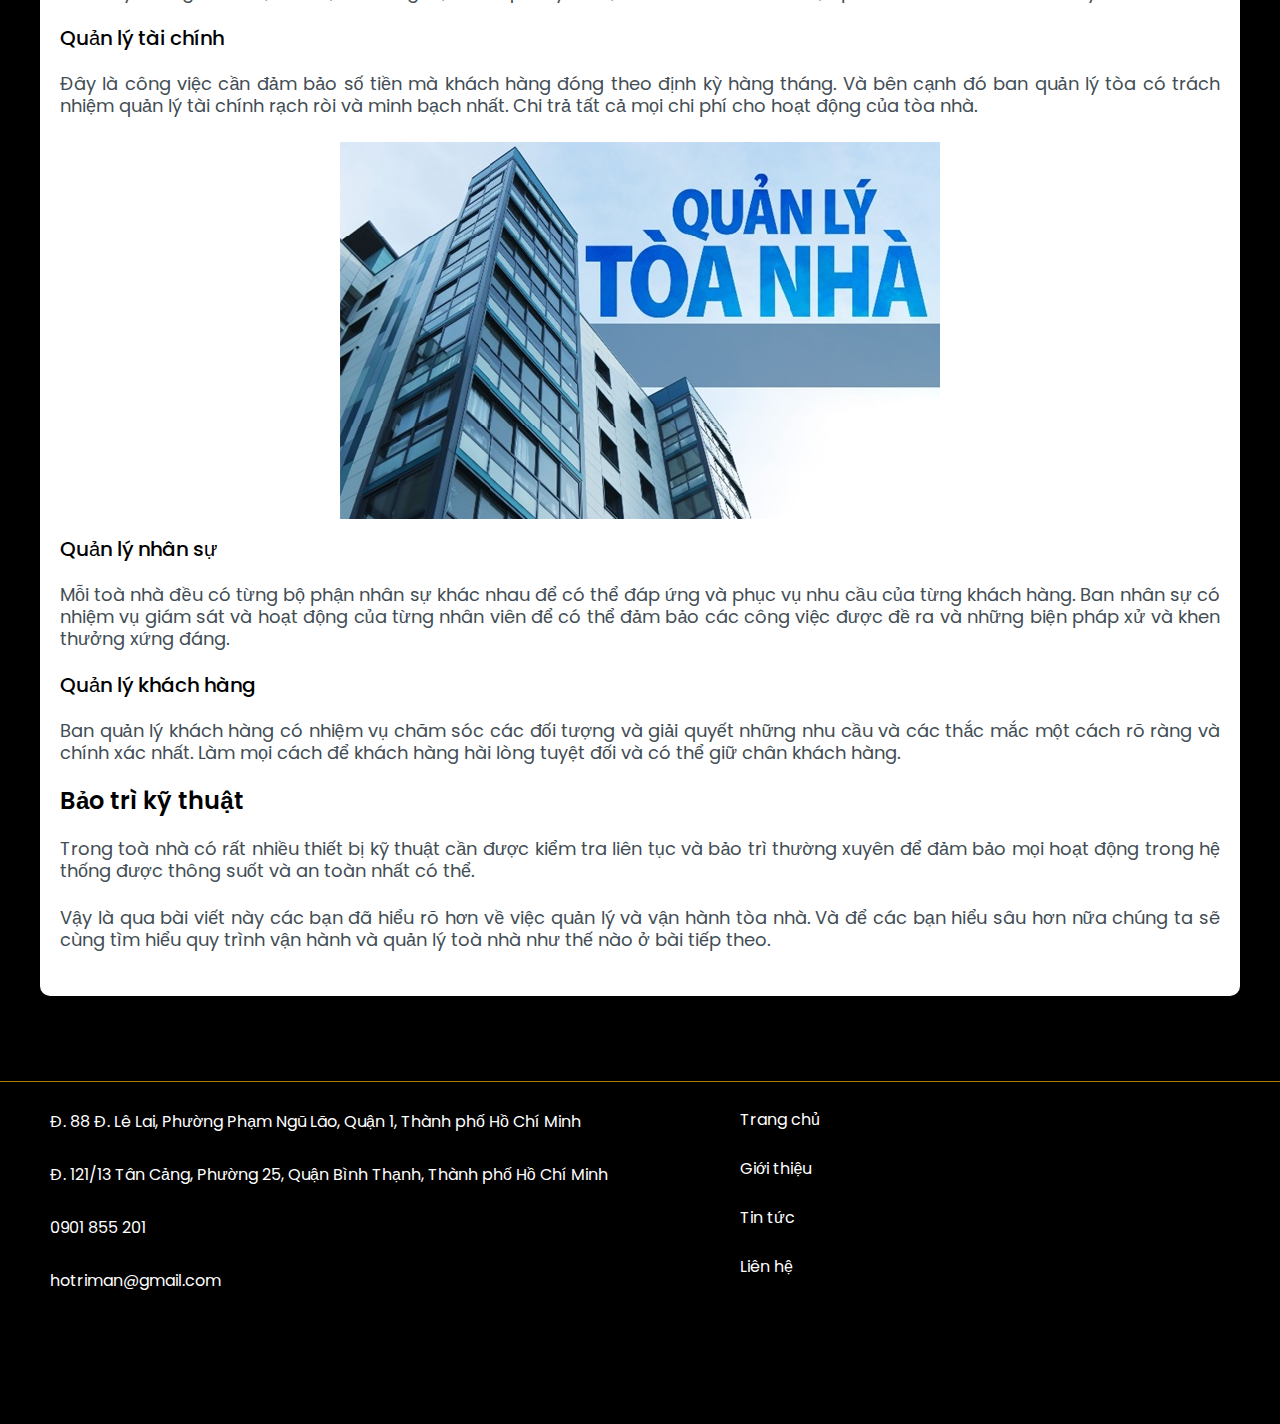
<file: News-04.html>
<!DOCTYPE html>
<html lang="en">
    <head>
        <meta charset="UTF-8" />
        <meta http-equiv="X-UA-Compatible" content="IE=edge" />
        <meta name="viewport" content="width=device-width, initial-scale=1.0" />
        <link rel="icon" type="image/png" href="./img/logo-amory1.png" />
        <title>Tin tức - Quản lý tòa nhà bao gồm những gì ?</title>

        <!-- Fonts -->
        <link href="https://fonts.googleapis.com/css2?family=Inter:wght@300;400;500;600;700&family=Merriweather:ital,wght@0,300;0,400;0,700;0,900;1,300;1,400;1,700;1,900&family=Poppins:wght@300;400;500;600;700&family=Quicksand:wght@300;400;500;600;700&family=Roboto:wght@300;400;500;700&display=swap" rel="stylesheet" />
        <!-- CSS -->
        <link rel="stylesheet" href="./css/reset.css" />
        <link rel="stylesheet" href="./css/grid.css" />
        <link rel="stylesheet" href="./css/base.css" />
        <link rel="stylesheet" href="./css/main.css" />
        <link rel="stylesheet" href="./css/responsive.css" />
        <!-- Font awesome -->
        <link rel="stylesheet" href="https://cdnjs.cloudflare.com/ajax/libs/font-awesome/6.4.0/css/all.min.css" integrity="sha512-iecdLmaskl7CVkqkXNQ/ZH/XLlvWZOJyj7Yy7tcenmpD1ypASozpmT/E0iPtmFIB46ZmdtAc9eNBvH0H/ZpiBw==" crossorigin="anonymous" referrerpolicy="no-referrer" />
    </head>
    <body>
        <div class="wrapper">
            <header class="header">
                <div class="header__logo">
                    <a href="./index.html">
                        <img class="header__logo-img" src="./img/logo-amory1.png" alt="" width="" />
                    </a>
                </div>

                <div class="header__menu">
                    <ul class="header__menu-list">
                        <li class="header__menu-item">
                            <a href="./index.html" class="header__menu-link">TRANG CHỦ</a>
                        </li>
                        <li class="header__menu-item">
                            <a href="./About.html" class="header__menu-link">GIỚI THIỆU</a>
                        </li>
                        <li class="header__menu-item">
                            <a href="./News.html" class="header__menu-link header__menu-link--active">TIN TỨC</a>
                        </li>
                        <li class="header__menu-item">
                            <a href="./Contact.html" class="header__menu-link">LIÊN HỆ</a>
                        </li>
                    </ul>
                </div>

                <!-- Navbar Mobile -->
                <div class="burger">
                    <div class="line1"></div>
                    <div class="line2"></div>
                    <div class="line3"></div>
                </div>
            </header>

            <div class="main">
                <div class="news">
                    <div class="grid wide">
                        <div class="row">
                            <div class="col l-12 m-12 c-12">
                                <div class="article-inner">
                                    <!-- News Header -->
                                    <header class="news-header">
                                        <div class="news-header-top">
                                            <h6>
                                                <a href="./News.html">Tin Tức</a>
                                            </h6>
                                            <h1>QUẢN LÝ TOÀ NHÀ BAO GỒM NHỮNG GÌ?</h1>
                                            <p>
                                                <i class="fa-regular fa-clock"></i>
                                                7:00 PM / 16-04-2023
                                            </p>
                                        </div>
                                        <div class="entry-image">
                                            <img width="650" height="434" src="./img/quanlitoanha.jpg" sizes="(max-width: 650px) 100vw, 650px" />
                                        </div>
                                    </header>

                                    <!-- News Content -->
                                    <div class="news-content">
                                        <p>Ngày nay thị trường bất động sản ngày càng gay gắt đòi hỏi các tòa nhà, chủ toà nhà phải có đầy đủ kiến thức về quản lý và vận hành tòa nhà để đảm bảo an toàn cũng như đáp ứng đầy đủ nhu cầu và lợi ích của khách hàng. Do vậy bài viết sau đây chúng tôi sẽ cập nhật đầy đủ và chi tiết về quy trình quản lý và vận hành tòa nhà.</p>
                                        <h3>Quản lý và vận hành tòa nhà là gì?</h3>
                                        <p>Quản lý và vận hành tòa nhà bao gồm quản lý và vận hành chung cư, căn hộ. Tuy vậy mỗi lĩnh vực sẽ có những cơ chế hoạt động khác nhau. Nếu quản lý chung cư hoặc toà nhà không tốt thì sẽ dẫn đến sự đánh giá không khách quan cho giá trị của toà nhà. Do đó chính công việc của các đơn vị quản lý phải đảm bảo mọi hoạt động của tòa nhà ổn định và chất lượng nhất.</p>
                                        <h3>Công việc của quản lý và vận hành tòa nhà bao gồm những gì?</h3>
                                        <p>Sau đây chúng tôi sẽ liệt kê một số công việc của quản lý và vận hành tòa nhà bắt buộc phải có dưới bài viết sau đây:</p>
                                        <h4>Quản lý tài chính</h4>
                                        <p>Đây là công việc cần đảm bảo số tiền mà khách hàng đóng theo định kỳ hàng tháng. Và bên cạnh đó ban quản lý tòa có trách nhiệm quản lý tài chính rạch ròi và minh bạch nhất. Chi trả tất cả mọi chi phí cho hoạt động của tòa nhà.</p>
                                        <img src="./img/quan-ly-toa-nha-la-gi.jpg" alt="" />
                                        <h4>Quản lý nhân sự</h4>
                                        <p>Mỗi toà nhà đều có từng bộ phận nhân sự khác nhau để có thể đáp ứng và phục vụ nhu cầu của từng khách hàng. Ban nhân sự có nhiệm vụ giám sát và hoạt động của từng nhân viên để có thể đảm bảo các công việc được đề ra và những biện pháp xử và khen thưởng xứng đáng.</p>
                                        <h4>Quản lý khách hàng</h4>
                                        <p>Ban quản lý khách hàng có nhiệm vụ chăm sóc các đối tượng và giải quyết những nhu cầu và các thắc mắc một cách rõ ràng và chính xác nhất. Làm mọi cách để khách hàng hài lòng tuyệt đối và có thể giữ chân khách hàng.</p>
                                        <h3>Bảo trì kỹ thuật</h3>
                                        <p>Trong toà nhà có rất nhiều thiết bị kỹ thuật cần được kiểm tra liên tục và bảo trì thường xuyên để đảm bảo mọi hoạt động trong hệ thống được thông suốt và an toàn nhất có thể.</p>
                                        <p>Vậy là qua bài viết này các bạn đã hiểu rõ hơn về việc quản lý và vận hành tòa nhà. Và để các bạn hiểu sâu hơn nữa chúng ta sẽ cùng tìm hiểu quy trình vận hành và quản lý toà nhà như thế nào ở bài tiếp theo.</p>
                                        <div class="news-socials" style="display: none">
                                            <div class="news-icon fb">
                                                <div class="news-social__text">Facebook</div>
                                                <span><i class="fa-brands fa-facebook"></i></span>
                                            </div>
                                            <div class="news-icon instagram">
                                                <div class="news-social__text">Instagram</div>
                                                <span><i class="fa-brands fa-instagram"></i></span>
                                            </div>
                                        </div>
                                    </div>
                                    <!-- News Footer -->
                                    <footer class="news-footer"></footer>
                                </div>
                            </div>
                        </div>
                    </div>
                </div>
            </div>

            <!-- Footer -->
            <footer id="Contact" class="footer">
                <div class="grid wide">
                    <div class="row">
                        <div class="col l-6 m-6 c-12">
                            <ul class="footer-list">
                                <li class="footer-item">
                                    <i class="fa-solid fa-location-dot footer-icon"></i>
                                    <p class="footer-item__text">Đ. 88 Đ. Lê Lai, Phường Phạm Ngũ Lão, Quận 1, Thành phố Hồ Chí Minh</p>
                                </li>
                                <li class="footer-item">
                                    <i class="fa-solid fa-location-dot footer-icon"></i>
                                    <p class="footer-item__text">Đ. 121/13 Tân Cảng, Phường 25, Quận Bình Thạnh, Thành phố Hồ Chí Minh</p>
                                </li>
                                <li class="footer-item">
                                    <i class="fa-solid fa-phone footer-icon"></i>
                                    <p class="footer-item__text">
                                        <a href="tel:+840901855201" class="footer-link"> 0901 855 201 </a>
                                    </p>
                                </li>
                                <li class="footer-item">
                                    <i class="fa-regular fa-envelope footer-icon"></i>
                                    <p class="footer-item__text">
                                        <a href="mailto:hotriman@gmail.com" class="footer-link"> hotriman@gmail.com </a>
                                    </p>
                                </li>
                            </ul>
                        </div>

                        <div class="col l-6 m-6 c-12 pl-200">
                            <ul class="footer-list">
                                <li class="footer-item">
                                    <a href="./index.html" class="footer-link">Trang chủ</a>
                                </li>
                                <li class="footer-item">
                                    <a href="./About.html" class="footer-link">Giới thiệu</a>
                                </li>
                                <li class="footer-item">
                                    <a href="./News.html" class="footer-link">Tin tức</a>
                                </li>
                                <li class="footer-item">
                                    <a href="./Contact.html" class="footer-link">Liên hệ</a>
                                </li>
                            </ul>
                        </div>
                    </div>
                </div>
            </footer>

            <!-- Contact -->
            <div class="contact">
                <div class="chat-facebook">
                    <a href="https://www.facebook.com/H%E1%BB%93-Tr%C3%AD-M%E1%BA%ABn-1465879837060233/?mibextid=ZbWKwL" class="">
                        <img src="./img/fb.png" alt="" />
                    </a>
                </div>
                <div class="chat-zalo">
                    <a href="https://zalo.me/0901855201" class="">
                        <img src="./img/zalo.png" alt="" />
                    </a>
                </div>
            </div>
        </div>

        <script>
            // Navbar-tablet-mobile
            bars = document.querySelector(".burger");
            navBar = document.querySelector(".header__menu");

            bars.onclick = function () {
                //Toggle Nav
                navBar.classList.toggle("active");
                //Burger Animation
                bars.classList.toggle("toggle");
            };
        </script>
    </body>
</html>
</file>
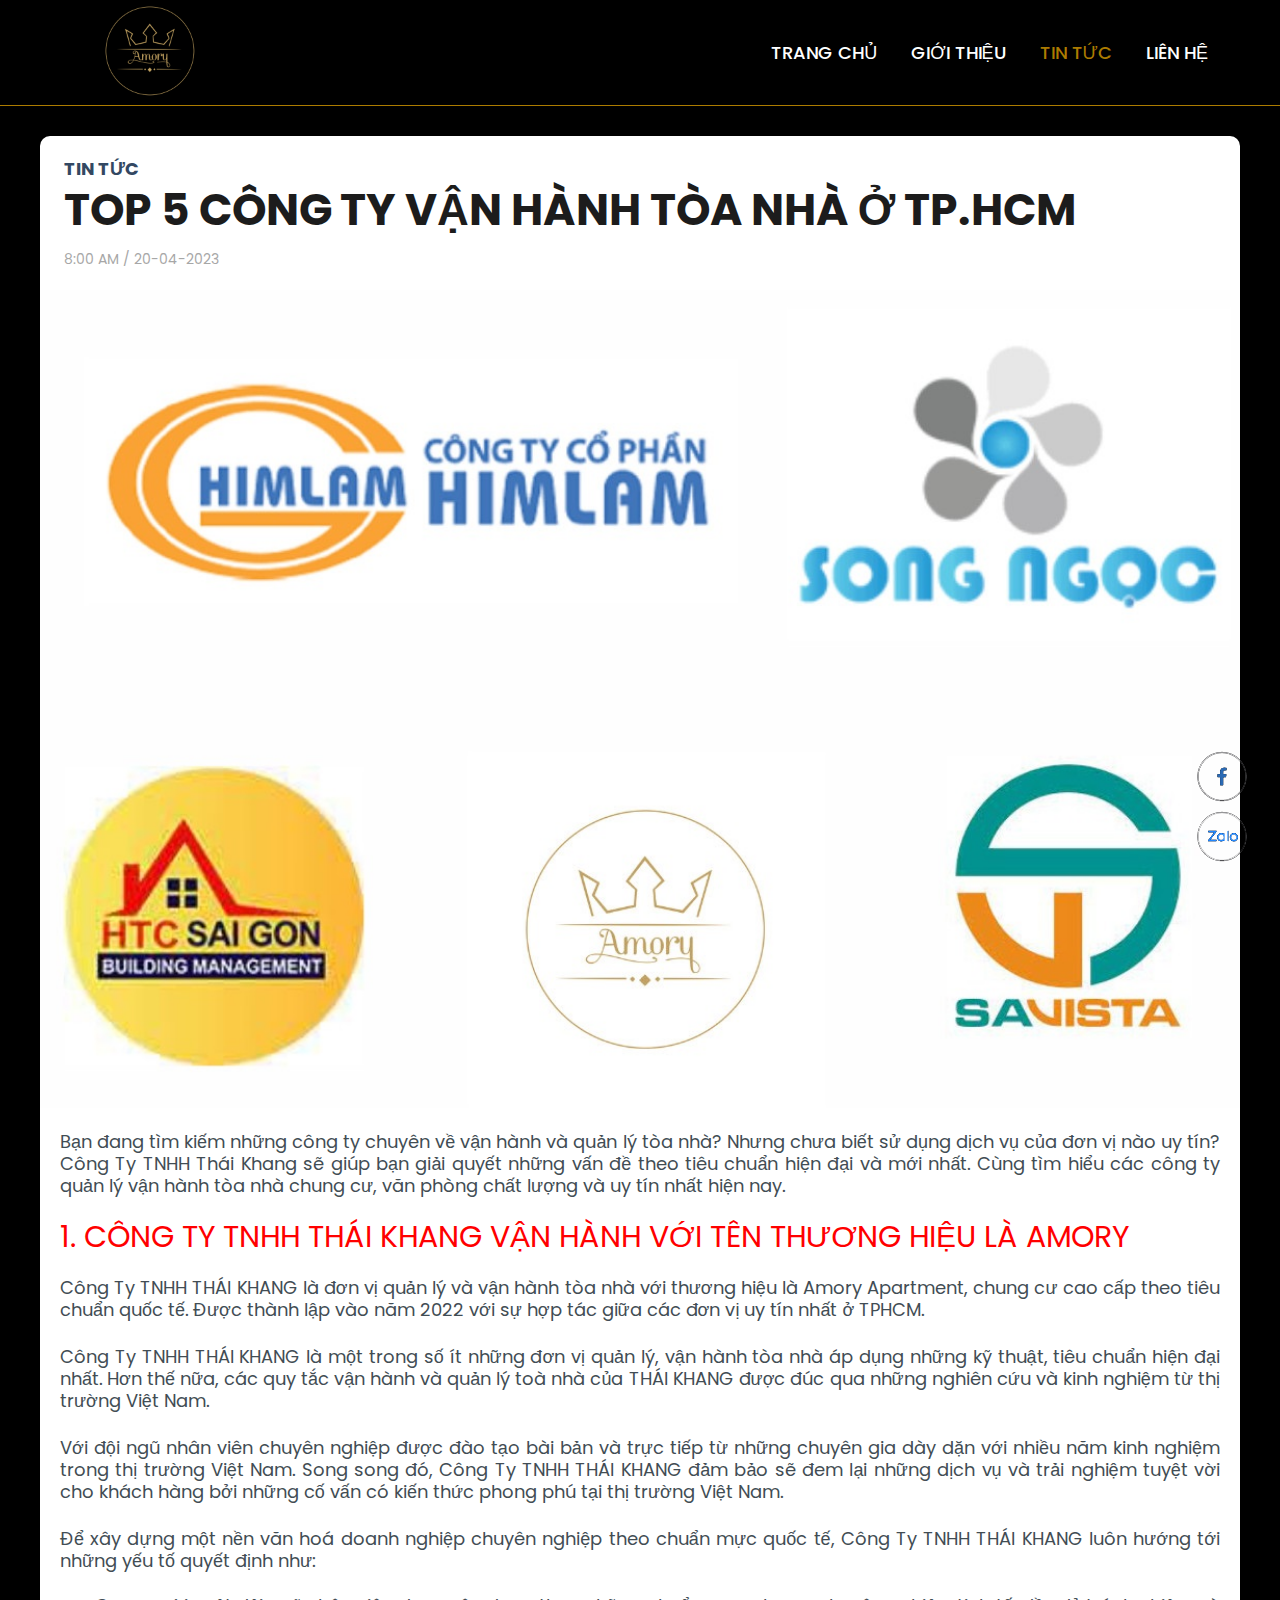
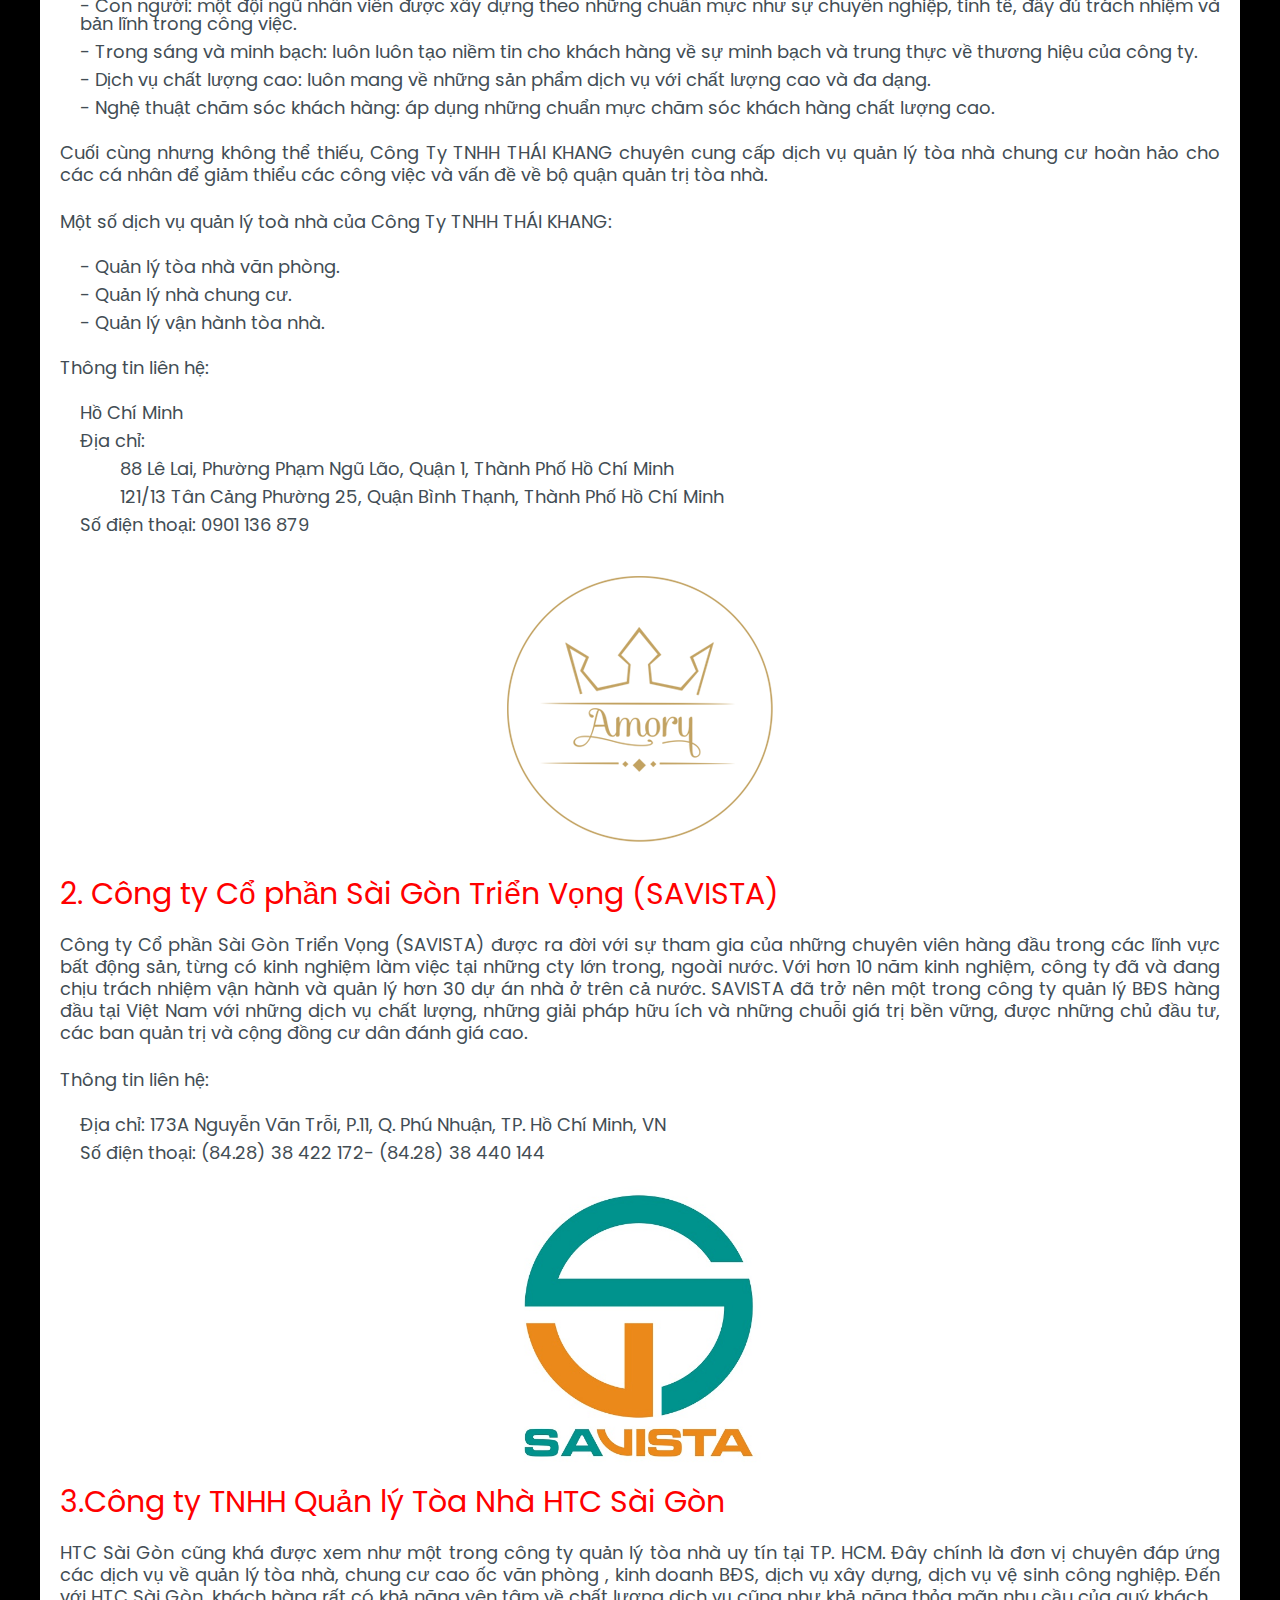
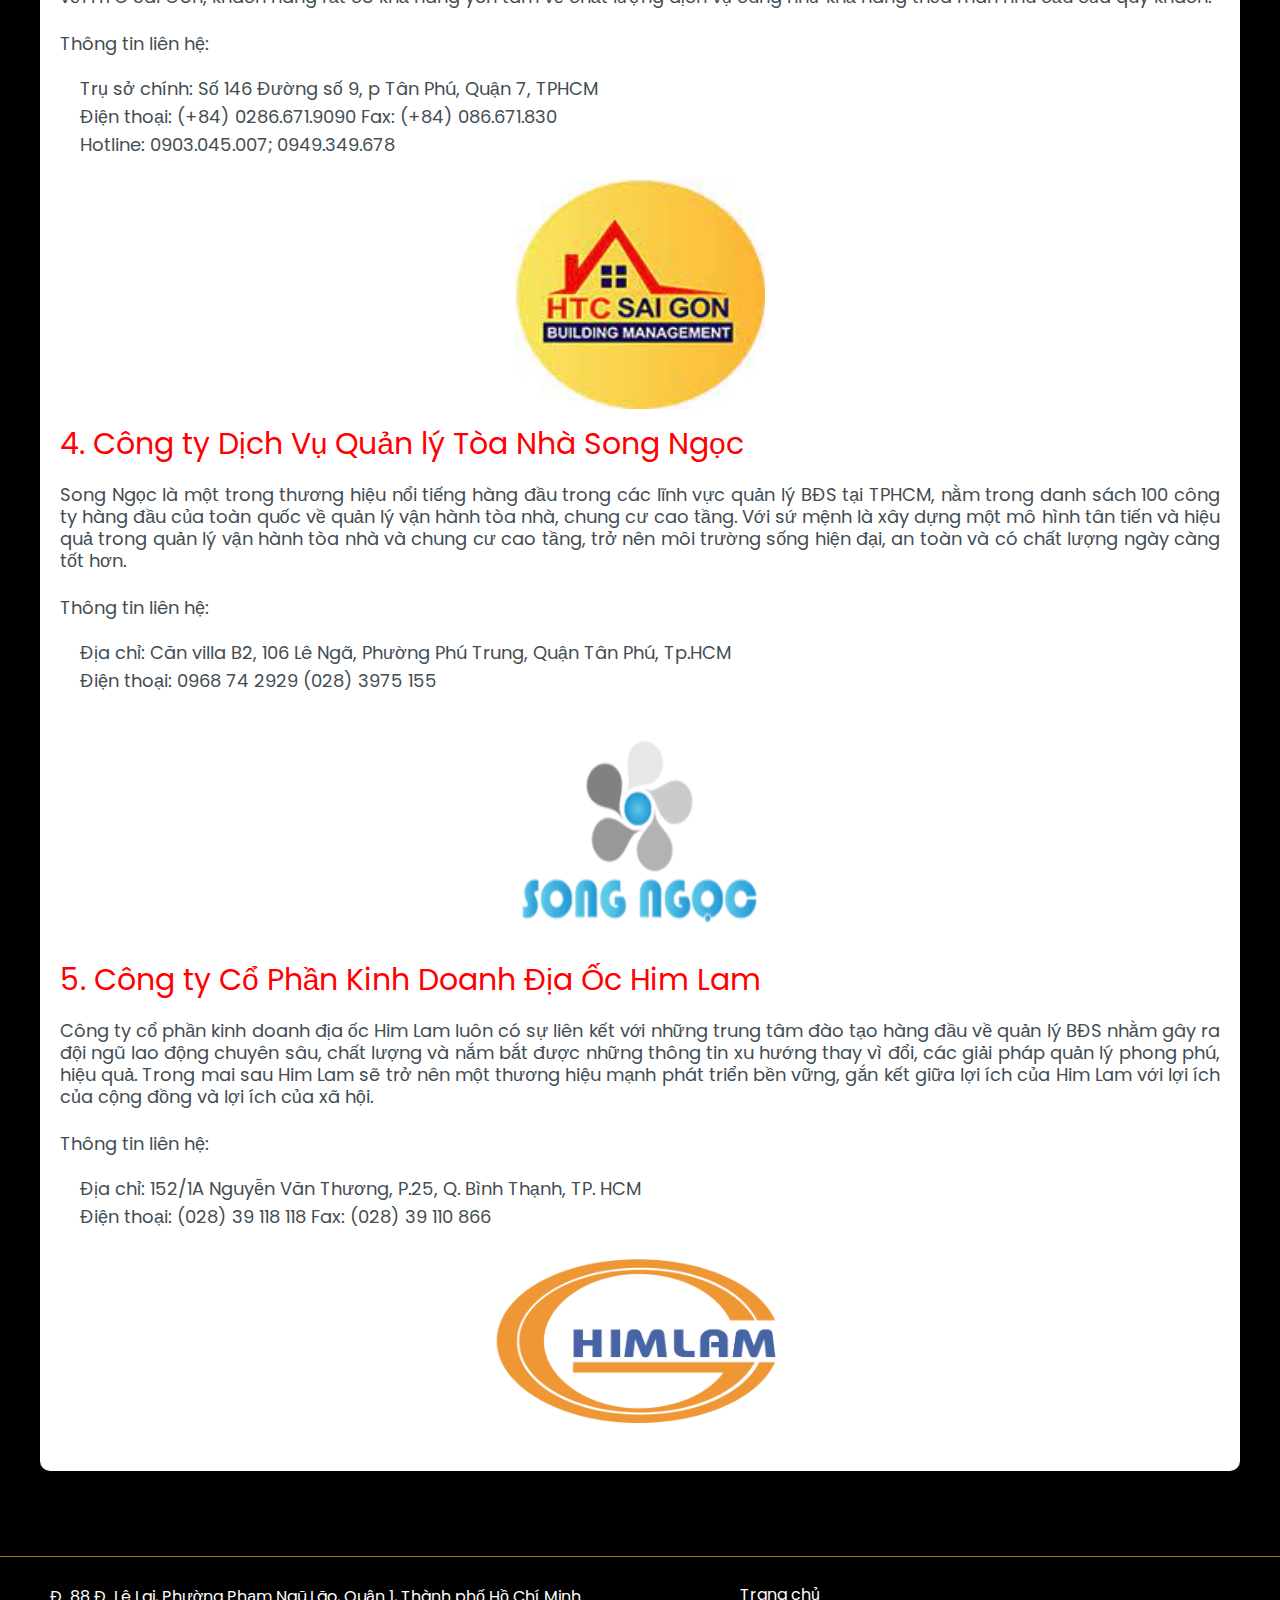
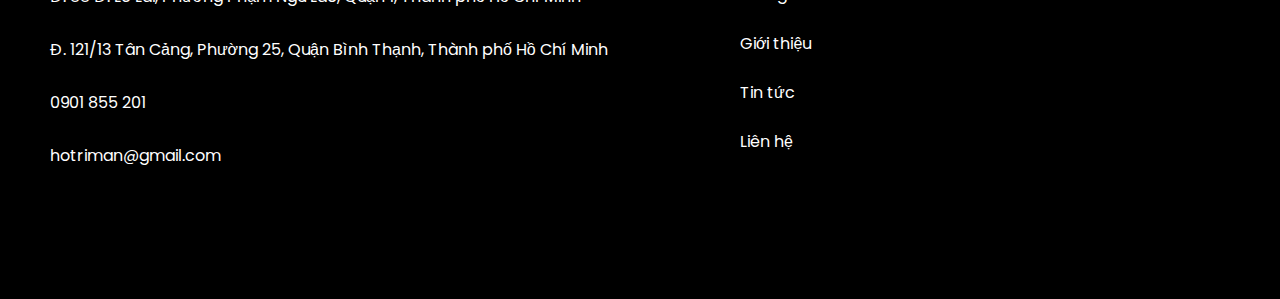
<file: News-05.html>
<!DOCTYPE html>
<html lang="en">
    <head>
        <meta charset="UTF-8" />
        <meta http-equiv="X-UA-Compatible" content="IE=edge" />
        <meta name="viewport" content="width=device-width, initial-scale=1.0" />
        <link rel="icon" type="image/png" href="./img/logo-amory1.png" />
        <title>Tin tức - Top 5 công ty vận hành tòa nhà ở TP.HCM</title>

        <!-- Fonts -->
        <link href="https://fonts.googleapis.com/css2?family=Inter:wght@300;400;500;600;700&family=Merriweather:ital,wght@0,300;0,400;0,700;0,900;1,300;1,400;1,700;1,900&family=Poppins:wght@300;400;500;600;700&family=Quicksand:wght@300;400;500;600;700&family=Roboto:wght@300;400;500;700&display=swap" rel="stylesheet" />
        <!-- CSS -->
        <link rel="stylesheet" href="./css/reset.css" />
        <link rel="stylesheet" href="./css/grid.css" />
        <link rel="stylesheet" href="./css/base.css" />
        <link rel="stylesheet" href="./css/main.css" />
        <link rel="stylesheet" href="./css/responsive.css" />
        <!-- Font awesome -->
        <link rel="stylesheet" href="https://cdnjs.cloudflare.com/ajax/libs/font-awesome/6.4.0/css/all.min.css" integrity="sha512-iecdLmaskl7CVkqkXNQ/ZH/XLlvWZOJyj7Yy7tcenmpD1ypASozpmT/E0iPtmFIB46ZmdtAc9eNBvH0H/ZpiBw==" crossorigin="anonymous" referrerpolicy="no-referrer" />
    </head>
    <body>
        <div class="wrapper">
            <header class="header">
                <div class="header__logo">
                    <a href="./index.html">
                        <img class="header__logo-img" src="./img/logo-amory1.png" alt="" width="" />
                    </a>
                </div>

                <div class="header__menu">
                    <ul class="header__menu-list">
                        <li class="header__menu-item">
                            <a href="./index.html" class="header__menu-link">TRANG CHỦ</a>
                        </li>
                        <li class="header__menu-item">
                            <a href="./About.html" class="header__menu-link">GIỚI THIỆU</a>
                        </li>
                        <li class="header__menu-item">
                            <a href="./News.html" class="header__menu-link header__menu-link--active">TIN TỨC</a>
                        </li>
                        <li class="header__menu-item">
                            <a href="./Contact.html" class="header__menu-link">LIÊN HỆ</a>
                        </li>
                    </ul>
                </div>

                <!-- Navbar Mobile -->
                <div class="burger">
                    <div class="line1"></div>
                    <div class="line2"></div>
                    <div class="line3"></div>
                </div>
            </header>

            <div class="main">
                <div class="news">
                    <div class="grid wide">
                        <div class="row">
                            <div class="col l-12 m-12 c-12">
                                <div class="article-inner">
                                    <!-- News Header -->
                                    <header class="news-header">
                                        <div class="news-header-top">
                                            <h6>
                                                <a href="./News.html">Tin Tức</a>
                                            </h6>
                                            <h1>Top 5 công ty vận hành tòa nhà ở TP.HCM</h1>
                                            <p>
                                                <i class="fa-regular fa-clock"></i>
                                                8:00 AM / 20-04-2023
                                            </p>
                                        </div>
                                        <div class="entry-image">
                                            <img width="650" height="434" src="./img/top-5-cong-ty.jpg" sizes="(max-width: 650px) 100vw, 650px" />
                                        </div>
                                    </header>

                                    <!-- News Content -->
                                    <div class="news-content">
                                        <p>Bạn đang tìm kiếm những công ty chuyên về vận hành và quản lý tòa nhà? Nhưng chưa biết sử dụng dịch vụ của đơn vị nào uy tín? Công Ty TNHH Thái Khang sẽ giúp bạn giải quyết những vấn đề theo tiêu chuẩn hiện đại và mới nhất. Cùng tìm hiểu các công ty quản lý vận hành tòa nhà chung cư, văn phòng chất lượng và uy tín nhất hiện nay.</p>
                                        <!-- Công ty Amory -->
                                        <h1>1. CÔNG TY TNHH THÁI KHANG VẬN HÀNH VỚI TÊN THƯƠNG HIỆU LÀ AMORY</h1>
                                        <p>Công Ty TNHH THÁI KHANG là đơn vị quản lý và vận hành tòa nhà với thương hiệu là Amory Apartment, chung cư cao cấp theo tiêu chuẩn quốc tế. Được thành lập vào năm 2022 với sự hợp tác giữa các đơn vị uy tín nhất ở TPHCM.</p>
                                        <p>Công Ty TNHH THÁI KHANG là một trong số ít những đơn vị quản lý, vận hành tòa nhà áp dụng những kỹ thuật, tiêu chuẩn hiện đại nhất. Hơn thế nữa, các quy tắc vận hành và quản lý toà nhà của THÁI KHANG được đúc qua những nghiên cứu và kinh nghiệm từ thị trường Việt Nam.</p>
                                        <p>Với đội ngũ nhân viên chuyên nghiệp được đào tạo bài bản và trực tiếp từ những chuyên gia dày dặn với nhiều năm kinh nghiệm trong thị trường Việt Nam. Song song đó, Công Ty TNHH THÁI KHANG đảm bảo sẽ đem lại những dịch vụ và trải nghiệm tuyệt vời cho khách hàng bởi những cố vấn có kiến thức phong phú tại thị trường Việt Nam.</p>
                                        <p>Để xây dựng một nền văn hoá doanh nghiệp chuyên nghiệp theo chuẩn mực quốc tế, Công Ty TNHH THÁI KHANG luôn hướng tới những yếu tố quyết định như:</p>
                                        <ul>
                                            <li>- Con người: một đội ngũ nhân viên được xây dựng theo những chuẩn mực như sự chuyên nghiệp, tinh tế, đầy đủ trách nhiệm và bản lĩnh trong công việc.</li>
                                            <li>- Trong sáng và minh bạch: luôn luôn tạo niềm tin cho khách hàng về sự minh bạch và trung thực về thương hiệu của công ty.</li>
                                            <li>- Dịch vụ chất lượng cao: luôn mang về những sản phẩm dịch vụ với chất lượng cao và đa dạng.</li>
                                            <li>- Nghệ thuật chăm sóc khách hàng: áp dụng những chuẩn mực chăm sóc khách hàng chất lượng cao.</li>
                                        </ul>
                                        <p>Cuối cùng nhưng không thể thiếu, Công Ty TNHH THÁI KHANG chuyên cung cấp dịch vụ quản lý tòa nhà chung cư hoàn hảo cho các cá nhân để giảm thiểu các công việc và vấn đề về bộ quận quản trị tòa nhà.</p>
                                        <p>Một số dịch vụ quản lý toà nhà của Công Ty TNHH THÁI KHANG:</p>
                                        <ul>
                                            <li>- Quản lý tòa nhà văn phòng.</li>
                                            <li>- Quản lý nhà chung cư.</li>
                                            <li>- Quản lý vận hành tòa nhà.</li>
                                        </ul>
                                        <div class="news-content__lienhe">
                                            <p>Thông tin liên hệ:</p>
                                            <ul>
                                                <li>Hồ Chí Minh</li>
                                                <li>
                                                    Địa chỉ:
                                                    <span>88 Lê Lai, Phường Phạm Ngũ Lão, Quận 1, Thành Phố Hồ Chí Minh</span>
                                                    <span>121/13 Tân Cảng Phường 25, Quận Bình Thạnh, Thành Phố Hồ Chí Minh</span>
                                                </li>
                                                <li>Số điện thoại: 0901 136 879</li>
                                            </ul>
                                        </div>
                                        <img src="./img/logo-amory1.png" alt="" />

                                        <!-- Công ty Savista -->
                                        <h1>2. Công ty Cổ phần Sài Gòn Triển Vọng (SAVISTA)</h1>
                                        <p>Công ty Cổ phần Sài Gòn Triển Vọng (SAVISTA) được ra đời với sự tham gia của những chuyên viên hàng đầu trong các lĩnh vực bất động sản, từng có kinh nghiệm làm việc tại những cty lớn trong, ngoài nước. Với hơn 10 năm kinh nghiệm, công ty đã và đang chịu trách nhiệm vận hành và quản lý hơn 30 dự án nhà ở trên cả nước. SAVISTA đã trở nên một trong công ty quản lý BĐS hàng đầu tại Việt Nam với những dịch vụ chất lượng, những giải pháp hữu ích và những chuỗi giá trị bền vững, được những chủ đầu tư, các ban quản trị và cộng đồng cư dân đánh giá cao.</p>
                                        <div class="news-content__lienhe">
                                            <p>Thông tin liên hệ:</p>
                                            <ul>
                                                <li>Địa chỉ: 173A Nguyễn Văn Trỗi, P.11, Q. Phú Nhuận, TP. Hồ Chí Minh, VN</li>
                                                <li>Số điện thoại: (84.28) 38 422 172- (84.28) 38 440 144</li>
                                            </ul>
                                        </div>
                                        <img src="./img/logo-savista.jpg" alt="" width="250" height="300" />

                                        <!-- Công ty HTC -->
                                        <h1>3.Công ty TNHH Quản lý Tòa Nhà HTC Sài Gòn</h1>
                                        <p>HTC Sài Gòn cũng khá được xem như một trong công ty quản lý tòa nhà uy tín tại TP. HCM. Đây chính là đơn vị chuyên đáp ứng các dịch vụ về quản lý tòa nhà, chung cư cao ốc văn phòng , kinh doanh BĐS, dịch vụ xây dựng, dịch vụ vệ sinh công nghiệp. Đến với HTC Sài Gòn, khách hàng rất có khả năng yên tâm về chất lượng dịch vụ cũng như khả năng thỏa mãn nhu cầu của quý khách.</p>
                                        <div class="news-content__lienhe">
                                            <p>Thông tin liên hệ:</p>
                                            <ul>
                                                <li>Trụ sở chính: Số 146 Đường số 9, p Tân Phú, Quận 7, TPHCM</li>
                                                <li>Điện thoại: (+84) 0286.671.9090 Fax: (+84) 086.671.830</li>
                                                <li>Hotline: 0903.045.007; 0949.349.678</li>
                                            </ul>
                                        </div>
                                        <img src="./img/logo-htc.jpg" alt="" width="250" height="250" />

                                        <!-- Công ty Song Ngọc -->
                                        <h1>4. Công ty Dịch Vụ Quản lý Tòa Nhà Song Ngọc</h1>
                                        <p>Song Ngọc là một trong thương hiệu nổi tiếng hàng đầu trong các lĩnh vực quản lý BĐS tại TPHCM, nằm trong danh sách 100 công ty hàng đầu của toàn quốc về quản lý vận hành tòa nhà, chung cư cao tầng. Với sứ mệnh là xây dựng một mô hình tân tiến và hiệu quả trong quản lý vận hành tòa nhà và chung cư cao tầng, trở nên môi trường sống hiện đại, an toàn và có chất lượng ngày càng tốt hơn.</p>
                                        <div class="news-content__lienhe">
                                            <p>Thông tin liên hệ:</p>
                                            <ul>
                                                <li>Địa chỉ: Căn villa B2, 106 Lê Ngã, Phường Phú Trung, Quận Tân Phú, Tp.HCM</li>
                                                <li>Điện thoại: 0968 74 2929 (028) 3975 155</li>
                                            </ul>
                                        </div>
                                        <img src="./img/logo-songngoc.png" alt="" width="250" height="250" />

                                        <!-- Công ty Him Lam -->
                                        <h1>5. Công ty Cổ Phần Kinh Doanh Địa Ốc Him Lam</h1>
                                        <p>Công ty cổ phần kinh doanh địa ốc Him Lam luôn có sự liên kết với những trung tâm đào tạo hàng đầu về quản lý BĐS nhằm gây ra đội ngũ lao động chuyên sâu, chất lượng và nắm bắt được những thông tin xu hướng thay vì đổi, các giải pháp quản lý phong phú, hiệu quả. Trong mai sau Him Lam sẽ trở nên một thương hiệu mạnh phát triển bền vững, gắn kết giữa lợi ích của Him Lam với lợi ích của cộng đồng và lợi ích của xã hội.</p>
                                        <div class="news-content__lienhe">
                                            <p>Thông tin liên hệ:</p>
                                            <ul>
                                                <li>Địa chỉ: 152/1A Nguyễn Văn Thương, P.25, Q. Bình Thạnh, TP. HCM</li>
                                                <li>Điện thoại: (028) 39 118 118 Fax: (028) 39 110 866</li>
                                            </ul>
                                        </div>
                                        <img src="./img/logo-him-lam.png" alt="" width="300" height="200" />

                                        <div class="news-socials" style="display: none">
                                            <div class="news-icon fb">
                                                <div class="news-social__text">Facebook</div>
                                                <span><i class="fa-brands fa-facebook"></i></span>
                                            </div>
                                            <div class="news-icon instagram">
                                                <div class="news-social__text">Instagram</div>
                                                <span><i class="fa-brands fa-instagram"></i></span>
                                            </div>
                                        </div>
                                    </div>
                                    <!-- News Footer -->
                                    <footer class="news-footer"></footer>
                                </div>
                            </div>
                        </div>
                    </div>
                </div>
            </div>

            <!-- Footer -->
            <footer id="Contact" class="footer">
                <div class="grid wide">
                    <div class="row">
                        <div class="col l-6 m-6 c-12">
                            <ul class="footer-list">
                                <li class="footer-item">
                                    <i class="fa-solid fa-location-dot footer-icon"></i>
                                    <p class="footer-item__text">Đ. 88 Đ. Lê Lai, Phường Phạm Ngũ Lão, Quận 1, Thành phố Hồ Chí Minh</p>
                                </li>
                                <li class="footer-item">
                                    <i class="fa-solid fa-location-dot footer-icon"></i>
                                    <p class="footer-item__text">Đ. 121/13 Tân Cảng, Phường 25, Quận Bình Thạnh, Thành phố Hồ Chí Minh</p>
                                </li>
                                <li class="footer-item">
                                    <i class="fa-solid fa-phone footer-icon"></i>
                                    <p class="footer-item__text">
                                        <a href="tel:+840901855201" class="footer-link"> 0901 855 201 </a>
                                    </p>
                                </li>
                                <li class="footer-item">
                                    <i class="fa-regular fa-envelope footer-icon"></i>
                                    <p class="footer-item__text">
                                        <a href="mailto:hotriman@gmail.com" class="footer-link"> hotriman@gmail.com </a>
                                    </p>
                                </li>
                            </ul>
                        </div>

                        <div class="col l-6 m-6 c-12 pl-200">
                            <ul class="footer-list">
                                <li class="footer-item">
                                    <a href="./index.html" class="footer-link">Trang chủ</a>
                                </li>
                                <li class="footer-item">
                                    <a href="./About.html" class="footer-link">Giới thiệu</a>
                                </li>
                                <li class="footer-item">
                                    <a href="./News.html" class="footer-link">Tin tức</a>
                                </li>
                                <li class="footer-item">
                                    <a href="./Contact.html" class="footer-link">Liên hệ</a>
                                </li>
                            </ul>
                        </div>
                    </div>
                </div>
            </footer>

            <!-- Contact -->
            <div class="contact">
                <div class="chat-facebook">
                    <a href="https://www.facebook.com/H%E1%BB%93-Tr%C3%AD-M%E1%BA%ABn-1465879837060233/?mibextid=ZbWKwL" class="">
                        <img src="./img/fb.png" alt="" />
                    </a>
                </div>
                <div class="chat-zalo">
                    <a href="https://zalo.me/0901855201" class="">
                        <img src="./img/zalo.png" alt="" />
                    </a>
                </div>
            </div>
        </div>

        <script>
            // Navbar-tablet-mobile
            bars = document.querySelector(".burger");
            navBar = document.querySelector(".header__menu");

            bars.onclick = function () {
                //Toggle Nav
                navBar.classList.toggle("active");
                //Burger Animation
                bars.classList.toggle("toggle");
            };

            // Show images
            showImg = document.querySelector(".show-img__container");

            document.querySelectorAll(".project-item .project-img").forEach((image) => {
                image.onclick = () => {
                    document.querySelector(".show-img").style.display = "block";
                    document.querySelector(".show-img img").src = image.getAttribute("src");
                };
            });
        </script>
    </body>
</html>
</file>
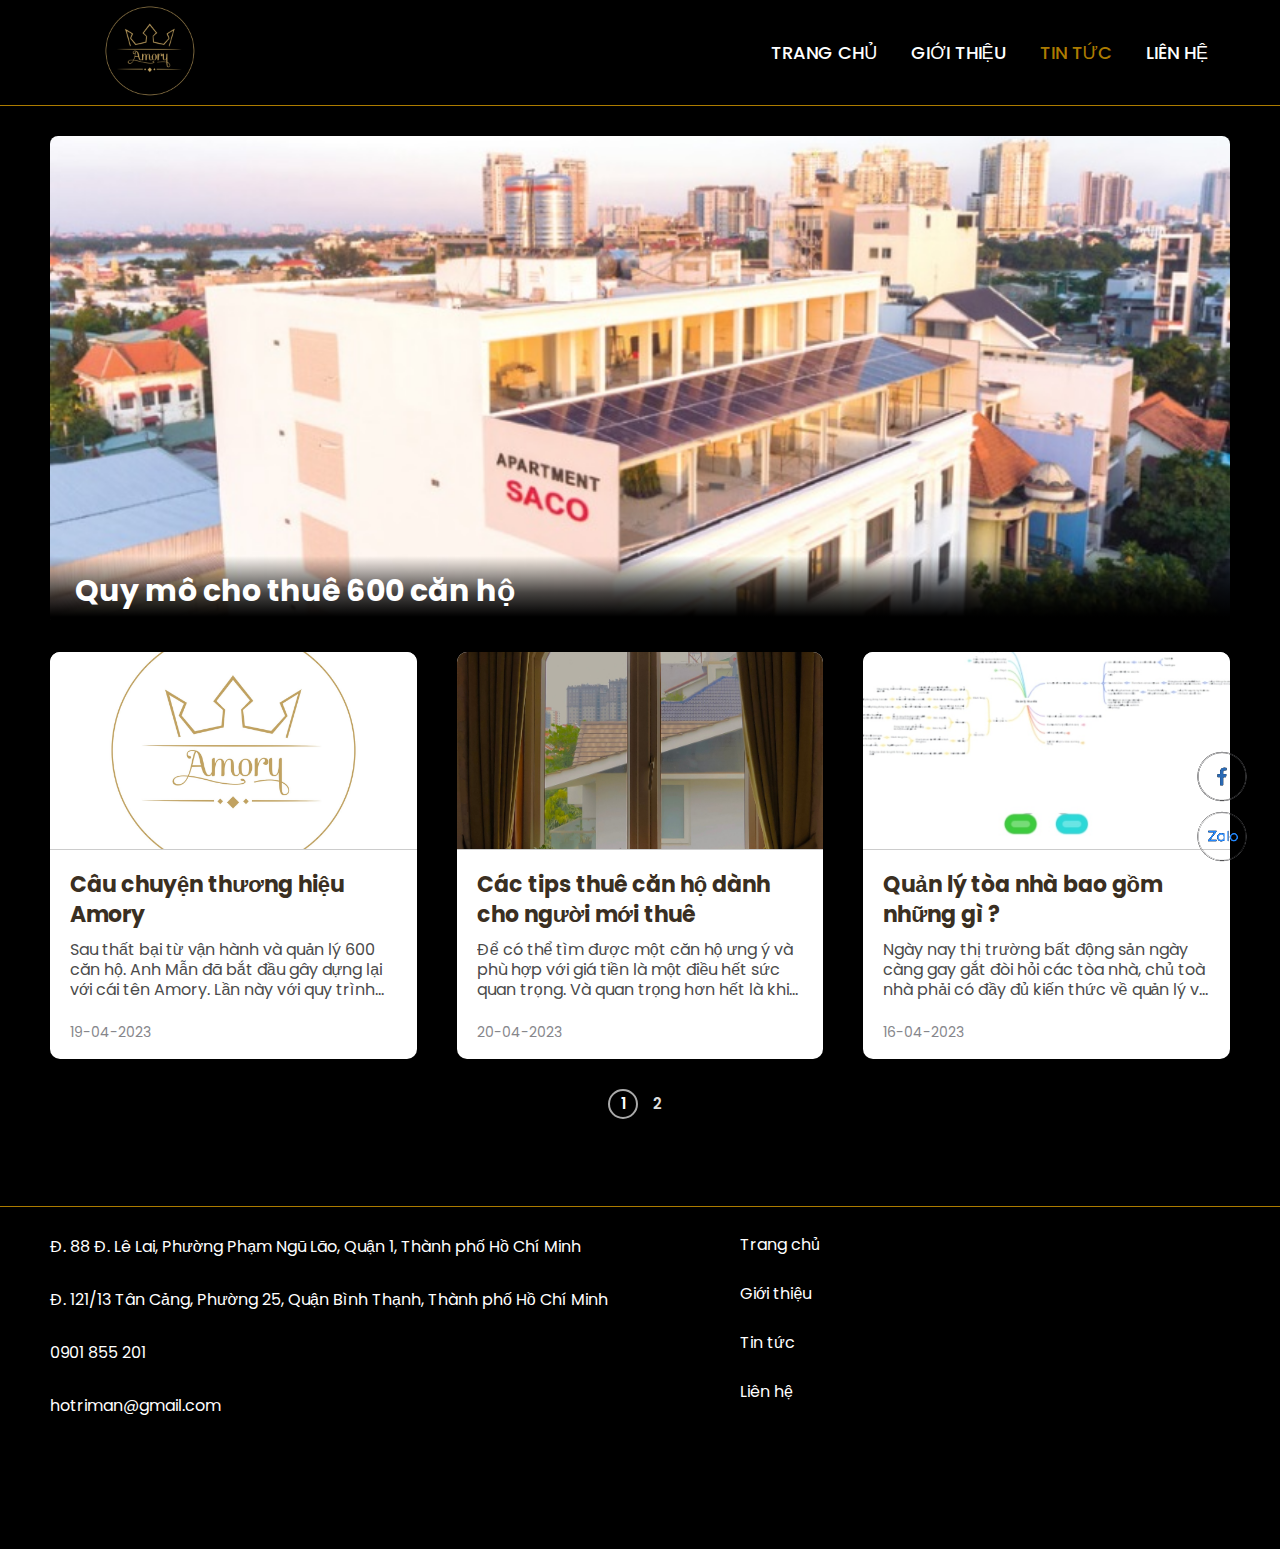
<file: News.html>
<!DOCTYPE html>
<html lang="en">
    <head>
        <meta charset="UTF-8" />
        <meta http-equiv="X-UA-Compatible" content="IE=edge" />
        <meta name="viewport" content="width=device-width, initial-scale=1.0" />
        <link rel="icon" type="image/png" href="./img/logo-amory1.png" />
        <title>Tin tức</title>

        <!-- Fonts -->
        <link href="https://fonts.googleapis.com/css2?family=Inter:wght@300;400;500;600;700&family=Merriweather:ital,wght@0,300;0,400;0,700;0,900;1,300;1,400;1,700;1,900&family=Poppins:wght@300;400;500;600;700&family=Quicksand:wght@300;400;500;600;700&family=Roboto:wght@300;400;500;700&display=swap" rel="stylesheet" />
        <!-- CSS -->
        <link rel="stylesheet" href="./css/reset.css" />
        <link rel="stylesheet" href="./css/grid.css" />
        <link rel="stylesheet" href="./css/base.css" />
        <link rel="stylesheet" href="./css/main.css" />
        <link rel="stylesheet" href="./css/responsive.css" />
        <link rel="stylesheet" href="https://cdnjs.cloudflare.com/ajax/libs/font-awesome/6.4.0/css/all.min.css" integrity="sha512-iecdLmaskl7CVkqkXNQ/ZH/XLlvWZOJyj7Yy7tcenmpD1ypASozpmT/E0iPtmFIB46ZmdtAc9eNBvH0H/ZpiBw==" crossorigin="anonymous" referrerpolicy="no-referrer" />
    </head>
    <body>
        <div class="wrapper">
            <header class="header">
                <div class="header__logo">
                    <a href="./index.html">
                        <img class="header__logo-img" src="./img/logo-amory1.png" alt="" width="" />
                    </a>
                </div>

                <div class="header__menu">
                    <ul class="header__menu-list">
                        <li class="header__menu-item">
                            <a href="./index.html" class="header__menu-link">TRANG CHỦ</a>
                        </li>
                        <li class="header__menu-item">
                            <a href="./About.html" class="header__menu-link">GIỚI THIỆU</a>
                        </li>
                        <li class="header__menu-item">
                            <a href="./News.html" class="header__menu-link header__menu-link--active">TIN TỨC</a>
                        </li>
                        <li class="header__menu-item">
                            <a href="./Contact.html" class="header__menu-link">LIÊN HỆ</a>
                        </li>
                    </ul>
                </div>

                <!-- Navbar Mobile -->
                <div class="burger">
                    <div class="line1"></div>
                    <div class="line2"></div>
                    <div class="line3"></div>
                </div>
            </header>

            <div class="main">
                <div class="news">
                    <div class="grid wide">
                        <div class="row">
                            <div class="col l-12 m-12 c-12">
                                <div class="news-banner">
                                    <div class="news-banner__item ss_big">
                                        <div class="news-banner__img">
                                            <a href="./News-01.html">
                                                <img src="./img/tintuc-1.jpg" alt="" />
                                            </a>
                                        </div>
                                        <div class="news-banner__head">
                                            <a href="./News-01.html">Quy mô cho thuê 600 căn hộ</a>
                                        </div>
                                    </div>
                                </div>
                            </div>
                            <div class="col l-4 m-4 c-12 news-pd">
                                <div class="news-box">
                                    <div class="news-img">
                                        <a href="./News-02.html">
                                            <img src="./img/tintuc-2.jpg" alt="" />
                                        </a>
                                    </div>
                                    <div class="news-head">
                                        <a href="./News-02.html">
                                            <h3 class="news-head__heading">Câu chuyện thương hiệu Amory</h3>
                                            <span class="news-head__text">Sau thất bại từ vận hành và quản lý 600 căn hộ. Anh Mẫn đã bắt đầu gây dựng lại với cái tên Amory. Lần này với quy trình chặt chẽ và sự đầu tư [...] </span>
                                            <span class="news-head__time">19-04-2023</span>
                                        </a>
                                    </div>
                                </div>
                            </div>
                            <div class="col l-4 m-4 c-12 news-pd">
                                <div class="news-box">
                                    <div class="news-img">
                                        <a href="./News-03.html">
                                            <img src="./img/cactipthuenha.jpg" alt="" />
                                        </a>
                                    </div>
                                    <div class="news-head">
                                        <a href="./News-03.html">
                                            <h3 class="news-head__heading">Các tips thuê căn hộ dành cho người mới thuê</h3>
                                            <span class="news-head__text">Để có thể tìm được một căn hộ ưng ý và phù hợp với giá tiền là một điều hết sức quan trọng. Và quan trọng hơn hết là khi thuê căn hộ bạn cần phải biết đánh giá và xem xét [...] </span>
                                            <span class="news-head__time">20-04-2023</span>
                                        </a>
                                    </div>
                                </div>
                            </div>
                            <div class="col l-4 m-4 c-12 news-pd">
                                <div class="news-box">
                                    <div class="news-img">
                                        <a href="./News-04.html">
                                            <img src="./img/quanlitoanha.jpg" alt="" />
                                        </a>
                                    </div>
                                    <div class="news-head">
                                        <a href="./News-04.html">
                                            <h3 class="news-head__heading">Quản lý tòa nhà bao gồm những gì ?</h3>
                                            <span class="news-head__text">Ngày nay thị trường bất động sản ngày càng gay gắt đòi hỏi các tòa nhà, chủ toà nhà phải có đầy đủ kiến thức về quản lý và vận hành tòa nhà để đảm bảo an toàn [...] </span>
                                            <span class="news-head__time">16-04-2023</span>
                                        </a>
                                    </div>
                                </div>
                            </div>
                        </div>
                        <div class="row">
                            <div class="col l-12 m-12 c-12">
                                <div class="paging">
                                    <span>1</span>
                                    <a href="./News_Paging-02.html">2</a>
                                </div>
                            </div>
                        </div>
                    </div>
                </div>
            </div>

            <!-- Footer -->
            <footer id="Contact" class="footer">
                <div class="grid wide">
                    <div class="row">
                        <div class="col l-6 m-6 c-12">
                            <ul class="footer-list">
                                <li class="footer-item">
                                    <i class="fa-solid fa-location-dot footer-icon"></i>
                                    <p class="footer-item__text">Đ. 88 Đ. Lê Lai, Phường Phạm Ngũ Lão, Quận 1, Thành phố Hồ Chí Minh</p>
                                </li>
                                <li class="footer-item">
                                    <i class="fa-solid fa-location-dot footer-icon"></i>
                                    <p class="footer-item__text">Đ. 121/13 Tân Cảng, Phường 25, Quận Bình Thạnh, Thành phố Hồ Chí Minh</p>
                                </li>
                                <li class="footer-item">
                                    <i class="fa-solid fa-phone footer-icon"></i>
                                    <p class="footer-item__text">
                                        <a href="tel:+840901855201" class="footer-link"> 0901 855 201 </a>
                                    </p>
                                </li>
                                <li class="footer-item">
                                    <i class="fa-regular fa-envelope footer-icon"></i>
                                    <p class="footer-item__text">
                                        <a href="mailto:hotriman@gmail.com" class="footer-link"> hotriman@gmail.com </a>
                                    </p>
                                </li>
                            </ul>
                        </div>

                        <div class="col l-6 m-6 c-12 pl-200">
                            <ul class="footer-list">
                                <li class="footer-item">
                                    <a href="./index.html" class="footer-link">Trang chủ</a>
                                </li>
                                <li class="footer-item">
                                    <a href="./About.html" class="footer-link">Giới thiệu</a>
                                </li>
                                <li class="footer-item">
                                    <a href="./News.html" class="footer-link">Tin tức</a>
                                </li>
                                <li class="footer-item">
                                    <a href="./Contact.html" class="footer-link">Liên hệ</a>
                                </li>
                            </ul>
                        </div>
                    </div>
                </div>
            </footer>

            <!-- Contact -->
            <div class="contact">
                <div class="chat-facebook">
                    <a href="https://www.facebook.com/H%E1%BB%93-Tr%C3%AD-M%E1%BA%ABn-1465879837060233/?mibextid=ZbWKwL" class="">
                        <img src="./img/fb.png" alt="" />
                    </a>
                </div>
                <div class="chat-zalo">
                    <a href="https://zalo.me/0901855201" class="">
                        <img src="./img/zalo.png" alt="" />
                    </a>
                </div>
            </div>
        </div>
        <script>
            // Navbar-tablet-mobile
            bars = document.querySelector(".burger");
            navBar = document.querySelector(".header__menu");

            bars.onclick = function () {
                //Toggle Nav
                navBar.classList.toggle("active");
                //Burger Animation
                bars.classList.toggle("toggle");
            };
        </script>
    </body>
</html>
</file>
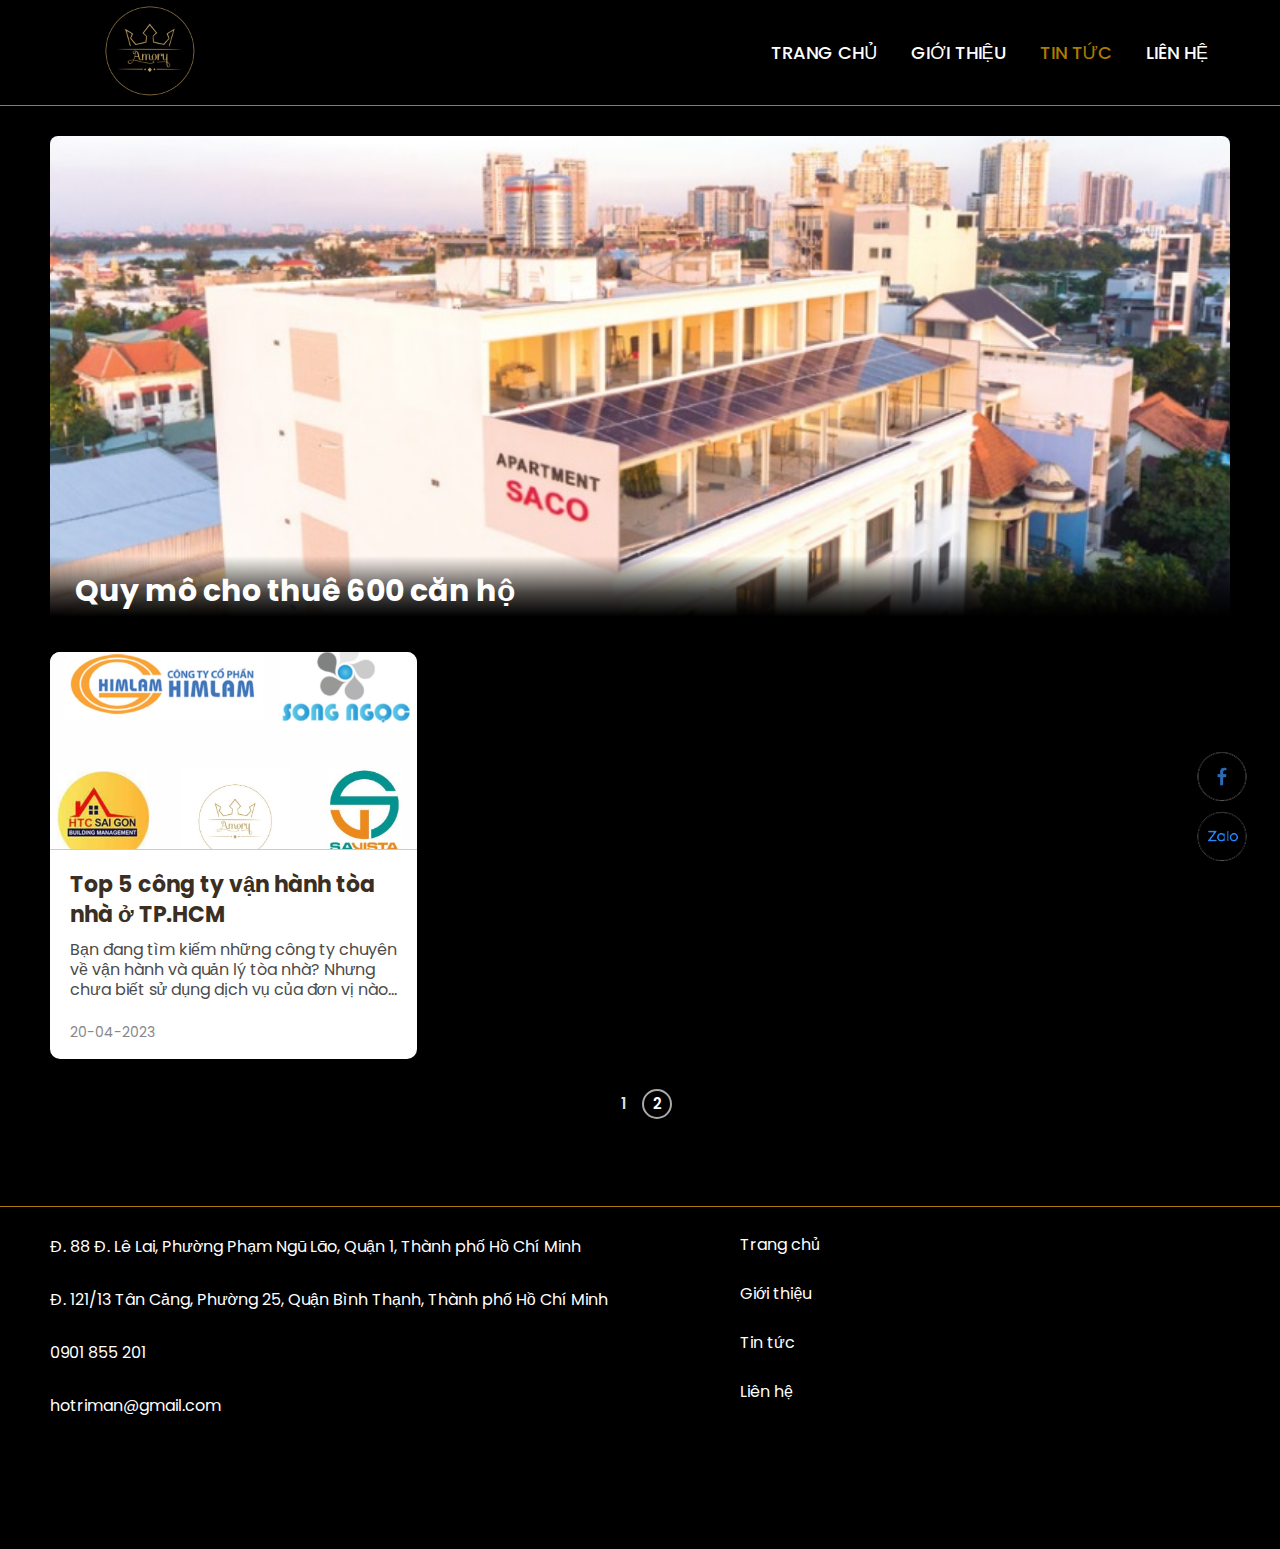
<file: News_Paging-02.html>
<!DOCTYPE html>
<html lang="en">
    <head>
        <meta charset="UTF-8" />
        <meta http-equiv="X-UA-Compatible" content="IE=edge" />
        <meta name="viewport" content="width=device-width, initial-scale=1.0" />
        <link rel="icon" type="image/png" href="./img/logo-amory1.png" />
        <title>Tin tức</title>

        <!-- Fonts -->
        <link href="https://fonts.googleapis.com/css2?family=Inter:wght@300;400;500;600;700&family=Merriweather:ital,wght@0,300;0,400;0,700;0,900;1,300;1,400;1,700;1,900&family=Poppins:wght@300;400;500;600;700&family=Quicksand:wght@300;400;500;600;700&family=Roboto:wght@300;400;500;700&display=swap" rel="stylesheet" />
        <!-- CSS -->
        <link rel="stylesheet" href="./css/reset.css" />
        <link rel="stylesheet" href="./css/grid.css" />
        <link rel="stylesheet" href="./css/base.css" />
        <link rel="stylesheet" href="./css/main.css" />
        <link rel="stylesheet" href="./css/responsive.css" />
        <link rel="stylesheet" href="https://cdnjs.cloudflare.com/ajax/libs/font-awesome/6.4.0/css/all.min.css" integrity="sha512-iecdLmaskl7CVkqkXNQ/ZH/XLlvWZOJyj7Yy7tcenmpD1ypASozpmT/E0iPtmFIB46ZmdtAc9eNBvH0H/ZpiBw==" crossorigin="anonymous" referrerpolicy="no-referrer" />
    </head>
    <body>
        <div class="wrapper">
            <header class="header">
                <div class="header__logo">
                    <a href="./index.html">
                        <img class="header__logo-img" src="./img/logo-amory1.png" alt="" width="" />
                    </a>
                </div>

                <div class="header__menu">
                    <ul class="header__menu-list">
                        <li class="header__menu-item">
                            <a href="./index.html" class="header__menu-link">TRANG CHỦ</a>
                        </li>
                        <li class="header__menu-item">
                            <a href="./About.html" class="header__menu-link">GIỚI THIỆU</a>
                        </li>
                        <li class="header__menu-item">
                            <a href="./News.html" class="header__menu-link header__menu-link--active">TIN TỨC</a>
                        </li>
                        <li class="header__menu-item">
                            <a href="./Contact.html" class="header__menu-link">LIÊN HỆ</a>
                        </li>
                    </ul>
                </div>

                <!-- Navbar Mobile -->
                <div class="burger">
                    <div class="line1"></div>
                    <div class="line2"></div>
                    <div class="line3"></div>
                </div>
            </header>

            <div class="main">
                <div class="news">
                    <div class="grid wide">
                        <div class="row">
                            <div class="col l-12 m-12 c-12">
                                <div class="news-banner">
                                    <div class="news-banner__item ss_big">
                                        <div class="news-banner__img">
                                            <a href="./News-01.html">
                                                <img src="./img/tintuc-1.jpg" alt="" />
                                            </a>
                                        </div>
                                        <div class="news-banner__head">
                                            <a href="./News-01.html">Quy mô cho thuê 600 căn hộ</a>
                                        </div>
                                    </div>
                                </div>
                            </div>
                            <div class="col l-4 m-4 c-12 news-pd">
                                <div class="news-box">
                                    <div class="news-img">
                                        <a href="./News-05.html">
                                            <img src="./img/top-5-cong-ty.jpg" alt="" />
                                        </a>
                                    </div>
                                    <div class="news-head">
                                        <a href="./News-05.html">
                                            <h3 class="news-head__heading">Top 5 công ty vận hành tòa nhà ở TP.HCM</h3>
                                            <span class="news-head__text">Bạn đang tìm kiếm những công ty chuyên về vận hành và quản lý tòa nhà? Nhưng chưa biết sử dụng dịch vụ của đơn vị nào uy tín? [...] </span>
                                            <span class="news-head__time">20-04-2023</span>
                                        </a>
                                    </div>
                                </div>
                            </div>
                        </div>
                        <div class="row">
                            <div class="col l-12 m-12 c-12">
                                <div class="paging">
                                    <a href="./News.html">1</a>
                                    <span>2</span>
                                </div>
                            </div>
                        </div>
                    </div>
                </div>
            </div>

            <!-- Footer -->
            <footer id="Contact" class="footer">
                <div class="grid wide">
                    <div class="row">
                        <div class="col l-6 m-6 c-12">
                            <ul class="footer-list">
                                <li class="footer-item">
                                    <i class="fa-solid fa-location-dot footer-icon"></i>
                                    <p class="footer-item__text">Đ. 88 Đ. Lê Lai, Phường Phạm Ngũ Lão, Quận 1, Thành phố Hồ Chí Minh</p>
                                </li>
                                <li class="footer-item">
                                    <i class="fa-solid fa-location-dot footer-icon"></i>
                                    <p class="footer-item__text">Đ. 121/13 Tân Cảng, Phường 25, Quận Bình Thạnh, Thành phố Hồ Chí Minh</p>
                                </li>
                                <li class="footer-item">
                                    <i class="fa-solid fa-phone footer-icon"></i>
                                    <p class="footer-item__text">
                                        <a href="tel:+840901855201" class="footer-link"> 0901 855 201 </a>
                                    </p>
                                </li>
                                <li class="footer-item">
                                    <i class="fa-regular fa-envelope footer-icon"></i>
                                    <p class="footer-item__text">
                                        <a href="mailto:hotriman@gmail.com" class="footer-link"> hotriman@gmail.com </a>
                                    </p>
                                </li>
                            </ul>
                        </div>

                        <div class="col l-6 m-6 c-12 pl-200">
                            <ul class="footer-list">
                                <li class="footer-item">
                                    <a href="./index.html" class="footer-link">Trang chủ</a>
                                </li>
                                <li class="footer-item">
                                    <a href="./About.html" class="footer-link">Giới thiệu</a>
                                </li>
                                <li class="footer-item">
                                    <a href="./News.html" class="footer-link">Tin tức</a>
                                </li>
                                <li class="footer-item">
                                    <a href="./Contact.html" class="footer-link">Liên hệ</a>
                                </li>
                            </ul>
                        </div>
                    </div>
                </div>
            </footer>

            <!-- Contact -->
            <div class="contact">
                <div class="chat-facebook">
                    <a href="https://www.facebook.com/H%E1%BB%93-Tr%C3%AD-M%E1%BA%ABn-1465879837060233/?mibextid=ZbWKwL" class="">
                        <img src="./img/fb.png" alt="" />
                    </a>
                </div>
                <div class="chat-zalo">
                    <a href="https://zalo.me/0901855201" class="">
                        <img src="./img/zalo.png" alt="" />
                    </a>
                </div>
            </div>
        </div>
        <script>
            // Navbar-tablet-mobile
            bars = document.querySelector(".burger");
            navBar = document.querySelector(".header__menu");

            bars.onclick = function () {
                //Toggle Nav
                navBar.classList.toggle("active");
                //Burger Animation
                bars.classList.toggle("toggle");
            };
        </script>
    </body>
</html>
</file>
<file: css/grid.css>
.grid {
    width: 100%;
    display: block;
    padding: 0;
}

.grid.wide {
    max-width: 1200px;
    margin: 0 auto;
}

.row {
    display: flex;
    flex-wrap: wrap;
    margin-left: -10px;
    margin-right: -10px;
}

.row .no-gutters {
    margin-left: 0;
    margin-right: 0;
}

.col {
    padding-left: 10px;
    padding-right: 10px;
}

.row .no-gutters .col {
    padding-left: 0;
    padding-right: 0;
}

.c-0 {
    display: none;
}
.c-1 {
    flex: 0 0 8.33333%;
    max-width: 8.33333%;
}
.c-2 {
    flex: 0 0 16.66667%;
    max-width: 16.66667%;
}
.c-3 {
    flex: 0 0 25%;
    max-width: 25%;
}
.c-4 {
    flex: 0 0 33.33333%;
    max-width: 33.33333%;
}
.c-5 {
    flex: 0 0 41.66667%;
    max-width: 41.66667%;
}
.c-6 {
    flex: 0 0 50%;
    max-width: 50%;
}
.c-7 {
    flex: 0 0 58.33333%;
    max-width: 58.33333%;
}
.c-8 {
    flex: 0 0 66.66667%;
    max-width: 66.66667%;
}
.c-9 {
    flex: 0 0 75%;
    max-width: 75%;
}
.c-10 {
    flex: 0 0 83.33333%;
    max-width: 83.33333%;
}
.c-11 {
    flex: 0 0 91.66667%;
    max-width: 91.66667%;
}
.c-12 {
    flex: 0 0 100%;
    max-width: 100%;
}

.c-o-1 {
    margin-left: 8.33333%;
}
.c-o-2 {
    margin-left: 16.66667%;
}
.c-o-3 {
    margin-left: 25%;
}
.c-o-4 {
    margin-left: 33.33333%;
}
.c-o-5 {
    margin-left: 41.66667%;
}
.c-o-6 {
    margin-left: 50%;
}
.c-o-7 {
    margin-left: 58.33333%;
}
.c-o-8 {
    margin-left: 66.66667%;
}
.c-o-9 {
    margin-left: 75%;
}
.c-o-10 {
    margin-left: 83.33333%;
}
.c-o-11 {
    margin-left: 91.66667%;
}
/* Tablet - PC low resolution*/
@media (min-width: 740px) and (max-width: 1023px) {
    .wide {
        width: 728px;
    }
}

/* >= Tablet */
@media (min-width: 740px) {
    .row {
        margin-left: -8px;
        margin-right: -8px;
    }
    .col {
        padding-left: 8px;
        padding-right: 8px;
    }
    .m-0 {
        display: none;
    }
    .m-1,
    .m-2,
    .m-3,
    .m-4,
    .m-5,
    .m-6,
    .m-7,
    .m-8,
    .m-9,
    .m-10,
    .m-11,
    .m-12 {
        display: block;
    }
    .m-0 {
        display: none;
    }
    .m-1 {
        flex: 0 0 8.33333%;
        max-width: 8.33333%;
    }
    .m-2 {
        flex: 0 0 16.66667%;
        max-width: 16.66667%;
    }
    .m-3 {
        flex: 0 0 25%;
        max-width: 25%;
    }
    .m-4 {
        flex: 0 0 33.33333%;
        max-width: 33.33333%;
    }
    .m-5 {
        flex: 0 0 41.66667%;
        max-width: 41.66667%;
    }
    .m-6 {
        flex: 0 0 50%;
        max-width: 50%;
    }
    .m-7 {
        flex: 0 0 58.33333%;
        max-width: 58.33333%;
    }
    .m-8 {
        flex: 0 0 66.66667%;
        max-width: 66.66667%;
    }
    .m-9 {
        flex: 0 0 75%;
        max-width: 75%;
    }
    .m-10 {
        flex: 0 0 83.33333%;
        max-width: 83.33333%;
    }
    .m-11 {
        flex: 0 0 91.66667%;
        max-width: 91.66667%;
    }
    .m-12 {
        flex: 0 0 100%;
        max-width: 100%;
    }

    .m-o-1 {
        margin-left: 8.33333%;
    }
    .m-o-2 {
        margin-left: 16.66667%;
    }
    .m-o-3 {
        margin-left: 25%;
    }
    .m-o-4 {
        margin-left: 33.33333%;
    }
    .m-o-5 {
        margin-left: 41.66667%;
    }
    .m-o-6 {
        margin-left: 50%;
    }
    .m-o-7 {
        margin-left: 58.33333%;
    }
    .m-o-8 {
        margin-left: 66.66667%;
    }
    .m-o-9 {
        margin-left: 75%;
    }
    .m-o-10 {
        margin-left: 83.33333%;
    }
    .m-o-11 {
        margin-left: 91.66667%;
    }
}

/* PC medium resolution > */
@media (min-width: 1113px) {
    .row {
        margin-left: -10px;
        margin-right: -10px;
    }
    .col {
        padding-left: 10px;
        padding-right: 10px;
    }

    .l-0 {
        display: none;
    }
    .l-1,
    .l-2,
    .l-3,
    .l-4,
    .l-5,
    .l-6,
    .l-7,
    .l-8,
    .l-9,
    .l-10,
    .l-11,
    .l-12 {
        display: block;
    }
    .l-0 {
        display: none;
    }
    .l-1 {
        flex: 0 0 8.33333%;
        max-width: 8.33333%;
    }
    .l-2 {
        flex: 0 0 16.66667%;
        max-width: 16.66667%;
    }
    .l-3 {
        flex: 0 0 25%;
        max-width: 25%;
    }
    .l-4 {
        flex: 0 0 33.33333%;
        max-width: 33.33333%;
    }
    .l-5 {
        flex: 0 0 41.66667%;
        max-width: 41.66667%;
    }
    .l-6 {
        flex: 0 0 50%;
        max-width: 50%;
    }
    .l-7 {
        flex: 0 0 58.33333%;
        max-width: 58.33333%;
    }
    .l-8 {
        flex: 0 0 66.66667%;
        max-width: 66.66667%;
    }
    .l-9 {
        flex: 0 0 75%;
        max-width: 75%;
    }
    .l-10 {
        flex: 0 0 83.33333%;
        max-width: 83.33333%;
    }
    .l-11 {
        flex: 0 0 91.66667%;
        max-width: 91.66667%;
    }
    .l-12 {
        flex: 0 0 100%;
        max-width: 100%;
    }

    .l-o-1 {
        margin-left: 8.33333%;
    }
    .l-o-2 {
        margin-left: 16.66667%;
    }
    .l-o-3 {
        margin-left: 25%;
    }
    .l-o-4 {
        margin-left: 33.33333%;
    }
    .l-o-5 {
        margin-left: 41.66667%;
    }
    .l-o-6 {
        margin-left: 50%;
    }
    .l-o-7 {
        margin-left: 58.33333%;
    }
    .l-o-8 {
        margin-left: 66.66667%;
    }
    .l-o-9 {
        margin-left: 75%;
    }
    .l-o-10 {
        margin-left: 83.33333%;
    }
    .l-o-11 {
        margin-left: 91.66667%;
    }
}

/* > PC low resolution */
@media (min-width: 1024px) and (max-width: 1239px) {
    .wide {
        width: 984px;
    }

    .wide .row {
        margin-left: -12px;
        margin-right: -12px;
    }
    .wide .col {
        padding-left: 12px;
        padding-right: 12px;
    }
    .l-0 {
        display: none;
    }
    .wide .l-1,
    .wide .l-2,
    .wide .l-3,
    .wide .l-4,
    .wide .l-5,
    .wide .l-6,
    .wide .l-7,
    .wide .l-8,
    .wide .l-9,
    .wide .l-10,
    .wide .l-11,
    .wide .l-12 {
        display: block;
    }
    .wide .l-0 {
        display: none;
    }
    .wide .l-1 {
        flex: 0 0 8.33333%;
        max-width: 8.33333%;
    }
    .wide .l-2 {
        flex: 0 0 16.66667%;
        max-width: 16.66667%;
    }
    .wide .l-3 {
        flex: 0 0 25%;
        max-width: 25%;
    }
    .wide .l-4 {
        flex: 0 0 33.33333%;
        max-width: 33.33333%;
    }
    .wide .l-5 {
        flex: 0 0 41.66667%;
        max-width: 41.66667%;
    }
    .wide .l-6 {
        flex: 0 0 50%;
        max-width: 50%;
    }
    .wide .l-7 {
        flex: 0 0 58.33333%;
        max-width: 58.33333%;
    }
    .wide .l-8 {
        flex: 0 0 66.66667%;
        max-width: 66.66667%;
    }
    .wide .l-9 {
        flex: 0 0 75%;
        max-width: 75%;
    }
    .wide .l-10 {
        flex: 0 0 83.33333%;
        max-width: 83.33333%;
    }
    .wide .l-11 {
        flex: 0 0 91.66667%;
        max-width: 91.66667%;
    }
    .wide .l-12 {
        flex: 0 0 100%;
        max-width: 100%;
    }

    .wide .l-o-1 {
        margin-left: 8.33333%;
    }
    .wide .l-o-2 {
        margin-left: 16.66667%;
    }
    .wide .l-o-3 {
        margin-left: 25%;
    }
    .wide .l-o-4 {
        margin-left: 33.33333%;
    }
    .wide .l-o-5 {
        margin-left: 41.66667%;
    }
    .wide .l-o-6 {
        margin-left: 50%;
    }
    .wide .l-o-7 {
        margin-left: 58.33333%;
    }
    .wide .l-o-8 {
        margin-left: 66.66667%;
    }
    .wide .l-o-9 {
        margin-left: 75%;
    }
    .wide .l-o-10 {
        margin-left: 83.33333%;
    }
    .wide .l-o-11 {
        margin-left: 91.66667%;
    }
}

/* Mobile */
@media (max-width: 739px) {
    .row {
        margin-left: -10px;
        margin-right: -10px;
    }
    .col {
        padding-left: 10px;
        padding-right: 10px;
    }
}
</file>
<file: css/base.css>
:root {
    --header-height: 106px;
    --padding-main: 30px;
    --text-color: #ac7b00;
}

* {
    box-sizing: inherit;
}

html {
    box-sizing: border-box;
}

body {
    font-family: "Poppins", sans-serif;
    background-color: #000;
}

/* Animation */
@keyframes fadeInDown {
    0% {
        opacity: 0;
        transition: translateY(-100px);
    }
    100% {
        opacity: 1;
        transform: translateY(0);
    }
}

@keyframes fadeInUp {
    0% {
        opacity: 0;
        transform: translateY(100px);
    }
    100% {
        opacity: 1;
        transform: translateY(0);
    }
}

@keyframes specialFadeIn {
    from {
        opacity: 0;
        transform: scale(0.8);
    }
    to {
        opacity: 1;
    }
}

.pl-200 {
    padding-left: 100px;
}
</file>
<file: css/main.css>
.wrapper {
    overflow: hidden;
}
/* Header Navbar */
.header {
    width: 100%;
    z-index: 10;
    position: fixed;
    top: 0;
    left: 0;
    right: 0;
    display: flex;
    align-items: center;
    justify-content: space-between;
    height: var(--header-height);
    padding: 0 50px;
    background-color: #000;
    border-bottom: 1px solid var(--text-color);
}

.header__logo {
    margin-left: 50px;
}

.modal-menu {
    display: flex;
}

.header__logo-img {
    width: 100px;
    outline: none;
    border: none;
}

.header__menu-list {
    display: flex;
    list-style: none;
    margin-left: 20px;
}

.header__menu-item {
    margin-right: 10px;
}

.header__menu-link {
    display: block;
    color: #fff;
    text-decoration: none;
    font-size: 18px;
    font-weight: 500;
    padding: 12px;
}

.header__menu-link:hover {
    color: var(--text-color);
}

.header__menu-link--active {
    color: var(--text-color);
}

.header__menu-item:nth-child(1) {
    animation-delay: 30ms;
    animation-duration: 400ms;
    animation-fill-mode: both;
    animation-name: specialFadeIn;
}

.header__menu-item:nth-child(2) {
    animation-delay: 70ms;
    animation-duration: 400ms;
    animation-fill-mode: both;
    animation-name: specialFadeIn;
}
.header__menu-item:nth-child(3) {
    animation-delay: 100ms;
    animation-duration: 400ms;
    animation-fill-mode: both;
    animation-name: specialFadeIn;
}
.header__menu-item:nth-child(4) {
    animation-delay: 130ms;
    animation-duration: 400ms;
    animation-fill-mode: both;
    animation-name: specialFadeIn;
}
.header__menu-item:nth-child(5) {
    animation-delay: 170ms;
    animation-duration: 400ms;
    animation-fill-mode: both;
    animation-name: specialFadeIn;
}
.header__menu-item:nth-child(6) {
    animation-delay: 210ms;
    animation-duration: 400ms;
    animation-fill-mode: both;
    animation-name: specialFadeIn;
}
.header__menu-item:nth-child(7) {
    animation-delay: 240ms;
    animation-duration: 400ms;
    animation-fill-mode: both;
    animation-name: specialFadeIn;
}
.header__menu-item:nth-child(8) {
    animation-delay: 270ms;
    animation-duration: 400ms;
    animation-fill-mode: both;
    animation-name: specialFadeIn;
}
.header__menu-item:nth-child(9) {
    animation-delay: 300ms;
    animation-duration: 400ms;
    animation-fill-mode: both;
    animation-name: specialFadeIn;
}

.header__phone {
    display: flex;
}

.header__phone a {
    margin-left: 10px;
    font-size: 18px;
    padding: 10px 27px;
    text-decoration: none;
    color: #fff;
    border: 1px solid #fff;
    cursor: pointer;
}

.burger {
    display: none;
}

/* Banner */
.main {
    margin-top: var(--header-height);
}

.banner {
    position: relative;
    background-image: url(../img/avatar-Man.JPG);
    background-position: center;
    background-repeat: no-repeat;
    background-size: cover;
    width: 100%;
    height: 634px;
}

.banner-fill {
    position: absolute;
    width: 100%;
    height: 100%;
    /* background-color: rgba(0, 0, 0, 0.453); */
    display: flex;
    align-items: center;
    margin-left: 50px;
}

.banner-img {
    text-align: left;
    color: #000;
    background-color: #fff;
    opacity: 0.8;
    padding: 20px;
    border-radius: 10px;
}

.banner-img .banner-name {
    font-weight: 600;
    font-size: 70px;
}

.banner-img .banner-title {
    font-weight: 600;
    font-size: 30px;
}

/* Layout About */
.content {
    padding-top: 64px;
}

.content-heading h1,
.content-about h1 {
    color: var(--text-color);
    font-size: 54px;
    padding-bottom: 30px;
}

.btn-xemthem {
    text-align: center;
}

.btn-xemthem a {
    display: inline-block;
    text-decoration: none;
    color: var(--text-color);
    font-size: 20px;
    line-height: 24px;
    text-transform: uppercase;
    font-weight: 500;
    padding: 12px 40px;
    border: 1px solid var(--text-color);
    border-radius: 8px;
    transition: all 0.3s;
}

.btn-xemthem a:hover {
    transform: translateY(-3px);
    background-color: var(--text-color);
    color: #fff;
}

.content-about {
}
.content-about__box {
    display: flex;
}
.content-about__img {
    height: 300px;
    overflow: hidden;
    width: 40%;
    border-radius: 8px;
}

.content-about__img img {
    width: 100%;
    height: 100%;
    object-fit: cover;
}

.content-about__head {
    width: 60%;
    background-color: #fff;
    margin-right: 10px;
    border-radius: 8px;
}

.content-about__head ul {
    padding: 20px;
    display: block;
}

.content-about__head ul li {
    color: #424d54;
    padding-bottom: 10px;
}

/* About */
.section-about {
    padding-top: 50px;
    margin: 0 10px;
}

.about {
    background-color: #fff;
    border-radius: 8px;
}

.about-content {
    color: #424d54;
    padding: 30px;
}

.about-content .about-content__title {
    font-size: 28px;
    font-weight: 600;
    line-height: 32px;
    margin-bottom: 17px;
}

.about-content ul {
    list-style: inside;
}

.about-content ul li {
    color: #424d54;
    font-size: 18px;
    line-height: 24px;
    font-weight: 400;
}

.about-list {
    margin-top: 10px;
}

.about-item {
    font-size: 16px;
    line-height: 20px;
    padding: 10px 0;
    letter-spacing: 0.7px;
}

.about-img {
    height: 580px;
}

.about-img > img {
    width: 100%;
    height: 100%;
    object-fit: cover;
    border-top-right-radius: 8px;
    border-bottom-right-radius: 8px;
}

/* Contact  */
.Contact-lienhe {
    padding: 30px;
    border: 1px solid var(--text-color);
    height: 470px;
    border-radius: 10px;
}

.Contact-lienhe h3 {
    color: #fff;
    text-transform: uppercase;
    font-weight: 700;
    line-height: 1.1;
    font-size: 24px;
    margin-bottom: 30px;
    letter-spacing: -1px;
}

.contact-box {
    display: flex;
    margin-bottom: 10px;
}

.contact-box span {
    padding-left: 10px;
    color: #fff;
    font-size: 17px;
    line-height: 20px;
}

/* News */
.news {
    padding-top: var(--padding-main);
}

.news-pd {
    padding: 0 20px;
}

.news-banner {
    padding: 0 10px;
    margin-bottom: 25px;
}

.news-banner__item {
    width: 100%;
    position: relative;
    border-radius: 0 0 8px 8px;
}

.news-banner__item.ss_big {
    width: 100%;
    margin-right: 20px;
}

.news-banner__item.ss_normal {
    margin-bottom: 20px;
    height: 235px;
    overflow: hidden;
}

.news-banner__img a {
    display: block;
    cursor: pointer;
    text-align: left;
    text-decoration: none;
    background-color: transparent;
}

.news-banner__item.ss_big img {
    max-height: 488px;
    width: 100%;
    border-radius: 8px;
    object-fit: cover;
}

.news-banner__head {
    position: absolute;
    font-size: 30px;
    line-height: 23px;
    font-weight: 700;
    color: #fbfbfb;
    bottom: 0;
    padding: 25px;
    width: 100%;
    border-radius: 0 0 8px 8px;
    background: linear-gradient(180deg, rgba(0, 0, 0, 0) 2.68%, rgba(0, 0, 0, 0.72) 53.2%, rgba(0, 0, 0, 0.86) 69.35%, #000 86.01%);
}

.news-banner__head a {
    text-decoration: none;
    color: #fff;
}

.news-banner__item.ss_big:hover .news-banner__head a {
    color: var(--text-color);
}

.news-box {
    background-color: #fff;
    border-radius: 10px;
    margin-bottom: 30px;
}

.news-img {
    height: 197px;
    overflow: hidden;
    transition: 1s;
}

.news-img:hover img {
    transform: scale(1.2);
}

.news-img a {
    text-decoration: none;
    background-color: transparent;
}

.news-img img {
    width: 100%;
    height: 100%;
    object-fit: cover;
    border-top-left-radius: 10px;
    border-top-right-radius: 10px;
    transition: 1s;
}

.news-head {
    border-top: 1px solid #ccc;
    padding: 20px;
}

.news-head a {
    text-decoration: none;
    display: flex;
    flex-direction: column;
}

.news-head__heading {
    font-size: 22px;
    line-height: 30px;
    font-weight: 700;
    color: #3a2f22;
    margin-bottom: 10px;
    display: -webkit-box;
    -webkit-line-clamp: 2;
    -webkit-box-orient: vertical;
    overflow: hidden;
    min-height: 60px;
}

.news-box:hover .news-head a .news-head__heading {
    color: var(--text-color);
}

.news-head__text {
    font-size: 16px;
    line-height: 20px;
    color: #4b4b4b;
    display: -webkit-box;
    -webkit-line-clamp: 3;
    -webkit-box-orient: vertical;
    overflow: hidden;
}

.news-head__time {
    font-size: 14px;
    color: #86868b;
    margin-top: 25px;
}

.paging {
    text-align: center;
}

.paging a,
.paging span {
    display: inline-block;
    width: 30px;
    height: 30px;
    border-radius: 50%;
    text-align: center;
    line-height: 25px;
    font-size: 15px;
    font-weight: 600;
    color: #fff;
}

.paging span {
    border: 2px solid #a9a9a9;
}

.paging a {
    text-decoration: none;
    color: #dedede;
}

.paging a:hover {
    color: var(--text-color);
}

/* Contact View */
.article-inner {
    background-color: #fff;
    border-radius: 10px;
}

.news-header-top {
    padding: 24px;
}

.news-header-top h6 a {
    text-decoration: none;
    text-transform: uppercase;
    color: #334862;
    font-size: 18px;
    font-weight: 700;
    margin-bottom: 10px;
    display: block;
}

.news-header-top h6 a:hover {
    color: #0066cc;
}

.news-header-top h1 {
    color: #1c1c1c;
    font-size: 44px;
    text-transform: uppercase;
    font-weight: bold;
    margin-bottom: 20px;
}

.news-header-top p {
    font-size: 14px;
    color: #a7a7a7;
}

.entry-image {
    position: relative;
}

.entry-image img {
    width: 100%;
    height: 100%;
    object-fit: cover;
}

.news-content {
    padding: 20px;
    text-align: justify;
}

.news-content h1 {
    color: red;
    font-size: 30px;
    padding-bottom: 25px;
}

.news-content h2,
.news-content h3,
.news-content h4 {
    padding-bottom: 25px;
    color: #000;
}

.news-content h2 {
    font-size: 30px;
    font-weight: 600;
}

.news-content h3 {
    font-size: 24px;
    font-weight: 600;
}

.news-content h4 {
    font-size: 20px;
    font-weight: 500;
}

.news-content p {
    font-size: 18px;
    line-height: 22px;
    padding-bottom: 25px;
    color: #424d54;
}

.news-content ul {
    padding-bottom: 15px;
}

.news-content ul li {
    display: block;
    font-size: 18px;
    padding: 0 0 10px 20px;
    color: #424d54;
    text-align: justify;
}

.news-content ul li span {
    display: block;
    padding: 10px 0 0 40px;
}

.news-content img {
    display: block;
    margin: 0 auto;
    padding-bottom: 20px;
}

.news-socials {
    display: inline-flex;
}

.news-icon {
    margin-right: 3px;
    cursor: pointer;
    display: flex;
    align-items: center;
    justify-content: center;
    flex-direction: column;
    position: relative;
    z-index: 2;
    cursor: pointer;
    transition: all 0.4s cubic-bezier(0.68, -0.55, 0.265, 1.55);
}

.news-icon span {
    position: relative;
    display: block;
    height: 40px;
    width: 40px;
    background: #fff;
    border: 1px solid #c0c0c0;
    border-radius: 50%;
    text-align: center;
    z-index: 2;
    box-shadow: 0 4px 4px rgba(0, 0, 0, 0.1);
}

.news-icon:hover span {
    border: none;
}
.news-icon:hover span i {
    color: #fff;
}

.news-icon span i {
    font-size: 20px;
    line-height: 40px;
    color: #c0c0c0;
}

.news-icon .news-social__text {
    position: absolute;
    top: 0px;
    background: #fff;
    color: #fff;
    font-size: 14px;
    padding: 10px 18px;
    border-radius: 25px;
    box-shadow: 0 10px 10px rgba(0, 0, 0, 0.1);
    opacity: 0;
    pointer-events: none;
    transition: all 0.4s cubic-bezier(0.68, -0.55, 0.265, 1.55);
}

.news-icon:hover .news-social__text {
    opacity: 1;
    top: -50px;
    pointer-events: auto;
}

.news-icon .news-social__text::before {
    content: "";
    position: absolute;
    height: 15px;
    width: 15px;
    bottom: -8px;
    left: 50%;
    transform: translateX(-50%) rotate(45deg);
}

.news-icon:hover span,
.news-icon:hover .news-social__text {
    text-shadow: 0 -1px 0 rgba(0, 0, 0, 0.4);
}

.fb:hover span,
.fb:hover .news-social__text,
.fb:hover .news-social__text::before {
    background: #3b5998;
}

.instagram:hover span,
.instagram:hover .news-social__text,
.instagram:hover .news-social__text::before {
    background: #d6249f;
}

/* Footer */
.footer {
    margin-top: 85px;
    margin-bottom: 100px;
    border-top: 1px solid var(--text-color);
}

.footer-heading {
    font-size: 40px;
    font-weight: 600;
    letter-spacing: 2px;
    color: var(--text-color);
}

.footer-list {
    list-style: none;
    margin-top: 30px;
}

.footer-item {
    display: flex;
    align-items: center;
    margin-bottom: 33px;
}

.footer-icon {
    font-size: 24px;
    margin-right: 10px;
    color: var(--text-color);
}

.footer-item__text {
    font-size: 16px;
    line-height: 20px;
    font-weight: 400;
    color: #fff;
}

.footer-link {
    text-decoration: none;
    color: #fff;
}

.footer-link:hover {
    color: var(--text-color);
}

.footer-call {
    max-width: 150px;
}

.footer-link__call {
    display: block;
    text-align: center;
    color: #fff;
    background-color: var(--text-color);
    padding: 12px;
    font-weight: 400;
}

.footer-link__call:hover,
.service-link:hover {
    color: #fff;
    background-color: #b3a89a;
    transition: all 0.3s;
}

.footer-contact label {
    display: block;
    color: var(--text-color);
    font-weight: 400;
    margin-bottom: 4px;
}

.footer-contact input {
    width: 100%;
    padding: 12px 0;
    outline: none;
    background-color: transparent;
    border: none;
    border-bottom: 1px solid var(--text-color);
}

.footer-contact input[type="text"],
.footer-contact input[type="email"],
.footer-contact input[type="tel"] {
    font: 16px "Poppins";
    color: #fff;
}

.footer-contact-item {
    margin-bottom: 30px;
}

.btn-submit {
    padding: 12px;
    width: 100%;
    outline: none;
    background-color: var(--text-color);
    border: none;
    border-radius: 8px;
    color: #fff;
    cursor: pointer;
    font: 18px "Poppins";
}

.btn-submit:hover {
    background-color: #b3a89a;
}

/* Contact */
.contact {
    position: fixed;
    bottom: 30px;
    z-index: 1000;
    right: 30px;
}

.contact-link {
    padding: 0 18px;
    text-decoration: none;
    display: block;
    color: #fff;
}
</file>
<file: css/responsive.css>
/* PC */
@media (min-width: 1023px) {
    .nav__mobile {
        display: none;
    }
}

/* Mobile & Tablet*/
@media (max-width: 1023px) {
    .header__navbar {
        padding: 0 20px;
    }

    .header__logo {
        margin-left: 10px;
    }

    .burger {
        display: block;
        cursor: pointer;
    }

    .burger div {
        width: 22px;
        height: 2px;
        background-color: #fff;
        margin: 6px 20px;
        transition: all 0.3s ease;
    }

    .toggle .line1 {
        transform: rotate(-45deg) translate(-5px, 6px);
    }

    .toggle .line2 {
        opacity: 0;
    }

    .toggle .line3 {
        transform: rotate(45deg) translate(-5px, -6px);
    }

    @keyframes closeFadeIn {
        from {
            opacity: 0;
        }
        to {
            opacity: 0.5;
        }
    }

    .header__menu {
        position: absolute;
        top: var(--header-height);
        left: 0;
        right: 0;
        width: 100%;
        height: 0;
        background-color: #000;
        transition: all 0.5s;
        display: flex;
        align-items: center;
        flex-direction: column;
        overflow: hidden;
    }

    .header__menu.active {
        height: 190px;
        border-bottom: 1px solid var(--text-color);
    }

    .header__menu-list {
        display: flex;
        align-items: center;
        flex-direction: column;
        margin-left: 0;
        margin-top: 10px;
        transition: 0.5s;
        opacity: 0;
    }

    .header__menu.active .header__menu-list {
        opacity: 1;
    }

    .header__menu-item {
        margin-right: 0;
        transition: background-color 0.3s;
    }

    .header__menu-item:last-child {
        border-bottom: none;
    }

    .header__menu-list > .header__menu-item:hover {
        background-color: rgba(0, 0, 0, 0.05);
    }

    .header__menu-link {
        font-size: 18px;
        font-weight: 500;
    }

    .header__menu-list > .header__menu-item > .header__menu-link:hover {
        color: var(--text-color);
    }

    .header__phone a {
        margin-left: 0;
        margin-top: 10px;
        font-size: 18px;
    }

    /* Banner */
    .about-img > img {
        border-top-right-radius: 0;
        border-bottom-left-radius: 8px;
    }

    /* News */
    .news-pd-br {
        border-left: none;
    }

    .news-content__time {
        margin-top: 20px;
    }

    .news-content {
        margin-bottom: 25px;
    }

    .news-head {
        padding: 10px;
    }

    /* Footer */
    .footer-list {
        overflow: hidden;
    }

    .footer-list.show {
        display: block;
    }

    .footer-item-link {
        display: block;
        padding: 10px 15px;
        line-height: 20px;
    }
}

/* Tablet */
@media (min-width: 740px) and (max-width: 1023px) {
    /* Header - Tablet*/
    .header {
        padding: 0 20px;
    }

    /* Banner */
    .banner-img {
        padding: 10px;
    }

    .banner-img img {
        width: 700px;
    }

    .banner-img .banner-name {
        font-size: 50px;
    }

    .banner-img .banner-title {
        font-size: 18px;
    }

    /* Contact */
    .Contact-lienhe {
        margin-top: 30px;
    }

    /* Tin Tức - Tablet*/
    .news-banner {
        padding: 0;
    }

    .news-pd {
        padding: 0 5px;
    }

    .news-img {
        height: 150px;
    }

    .news-head__heading {
        font-size: 20px;
        line-height: 22px;
        min-height: 46px;
    }

    .news-head__text {
        font-size: 14px;
    }

    .news-head__time {
        font-size: 12px;
        margin-top: 14px;
    }

    /* Footer - Tablet*/
    .pl-200 {
        padding-left: 50px;
    }
}

/* Mobile */
@media (max-width: 739px) {
    /* Header - Mobile*/
    .header {
        padding: 0 10px;
    }

    .header__menu.active {
        height: 250px;
    }

    .header__menu-link {
        padding: 20px 150px;
    }

    /* Banner */
    .news-banner__item.ss_big img {
        height: 400px;
    }

    .banner {
        height: 500px;
    }

    .banner-fill {
        display: block;
        margin: 10px;
    }

    .banner-img {
        width: 300px;
    }

    .banner-img .banner-name {
        font-size: 40px;
    }

    .banner-img .banner-title {
        font-size: 24px;
    }

    /* Content */
    .content {
        margin: 10px;
    }

    .content-about h1,
    .content-heading h1 {
        font-size: 40px;
        padding-bottom: 20px;
    }

    .content-about__box {
        flex-direction: column;
    }

    .content-about__head {
        width: 100%;
        margin-bottom: 10px;
    }

    .content-about__img {
        width: 100%;
    }
    /* About - Mobile*/
    .section-about {
        padding-top: 30px;
    }

    .about-border {
        border: none;
    }
    .about-content {
        padding: 20px 10px 10px;
    }

    .about-content__title {
        font-size: 18px;
    }

    .about-content__text {
        font-size: 16px;
    }

    .about-content__btn {
        padding: 16px 10px;
    }

    .about-img {
        height: 400px;
    }

    /* Contact */
    .Contact-lienhe {
        margin: 30px 20px 0;
    }

    /* News */
    .news-banner__item.ss_normal {
        width: 100%;
    }

    .news-banner__item.ss_normal {
        height: 233.52px;
    }

    .news-box {
        margin-bottom: 20px;
    }

    .news-img {
        width: 100%;
    }

    .news-img img {
        border-top-right-radius: 10px;
        border-bottom-left-radius: 0;
    }

    .news-content {
        padding: 10px;
    }

    .entry-image img {
        height: 230px;
    }

    .article-inner {
        margin: 0 10px;
    }

    .news-header-top {
        padding: 10px;
    }

    .news-header-top h1 {
        font-size: 38px;
    }

    /* Footer - Mobile*/
    .pl-200 {
        padding-left: 0;
    }
    .footer {
    }

    .footer-heading {
        text-align: center;
    }

    .footer-list {
        display: flex;
        align-items: center;
        flex-direction: column;
    }

    .footer-item {
        display: block;
        text-align: center;
    }

    .footer-link {
        font-size: 20px;
    }

    .footer-item__text {
        max-width: 240px;
        font-size: 20px;
        margin-top: 6px;
    }

    .footer-icon {
        font-size: 30px;
    }
}
</file>
